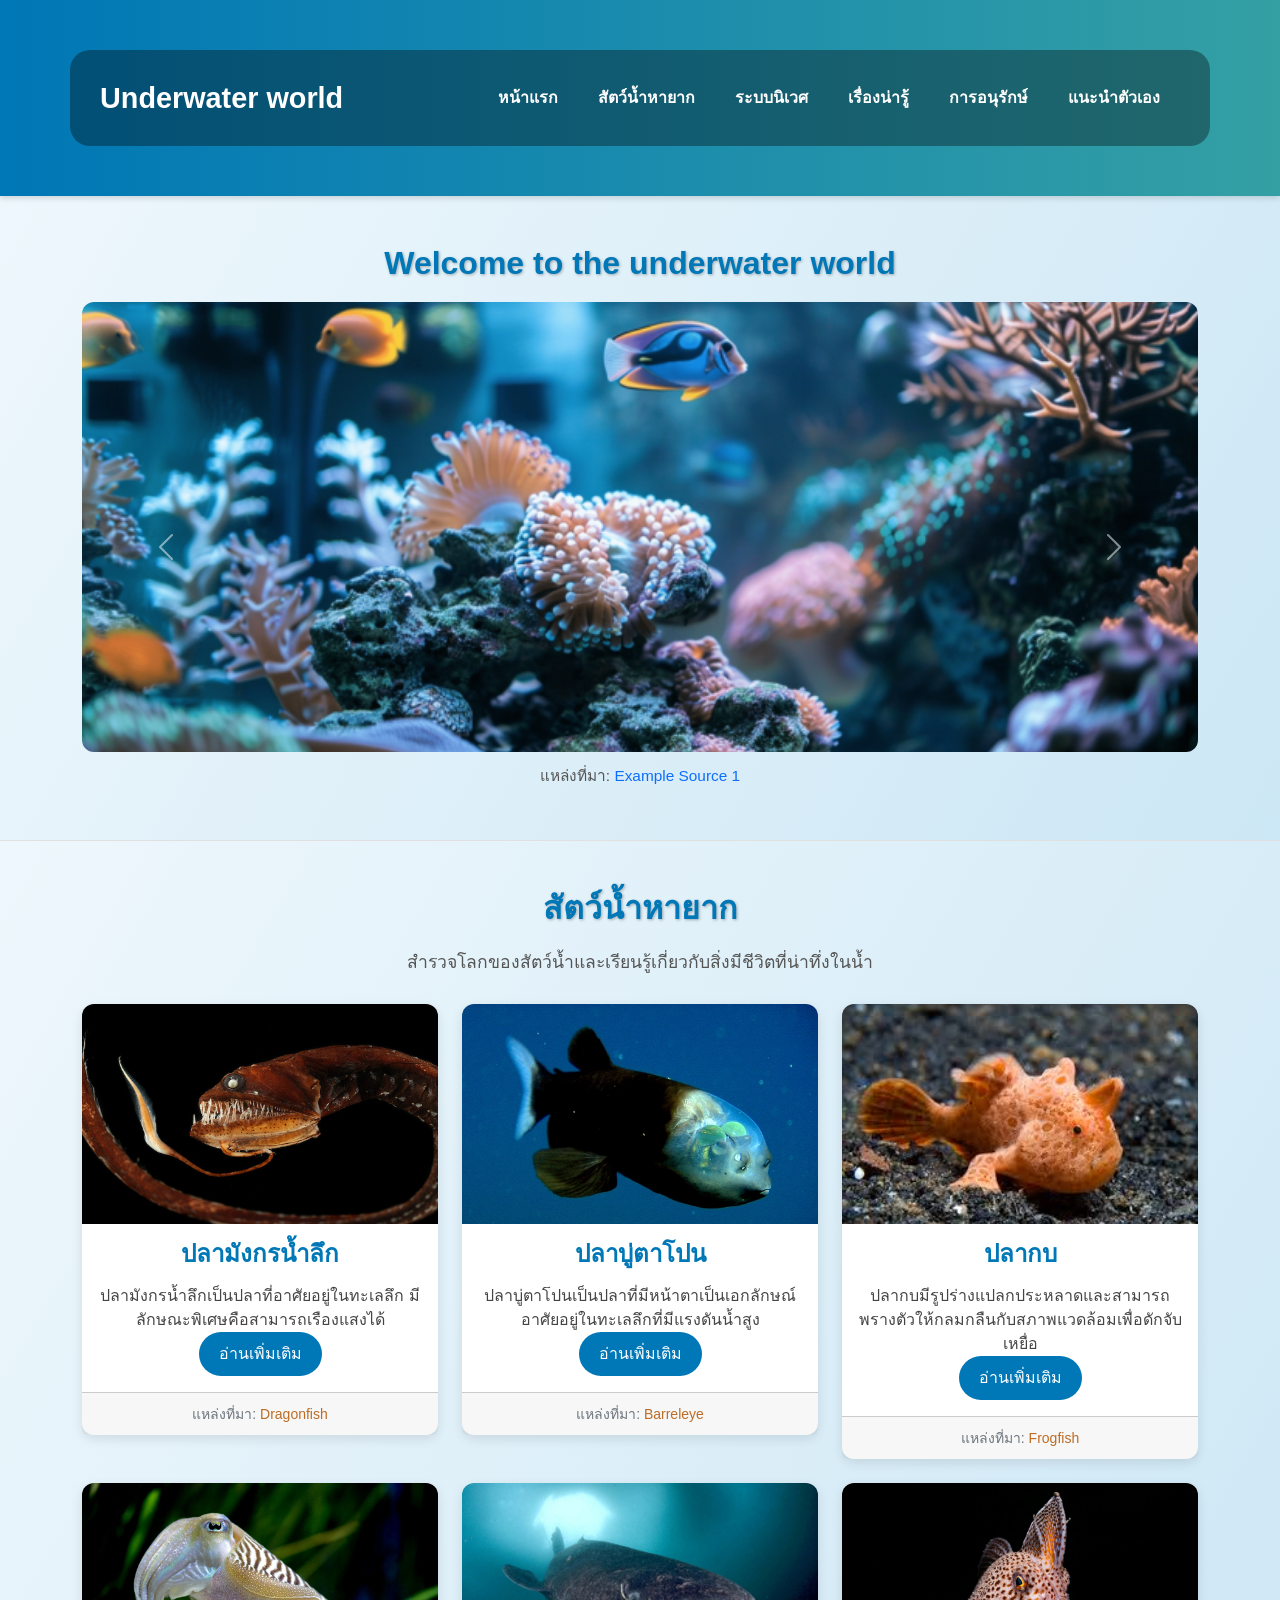
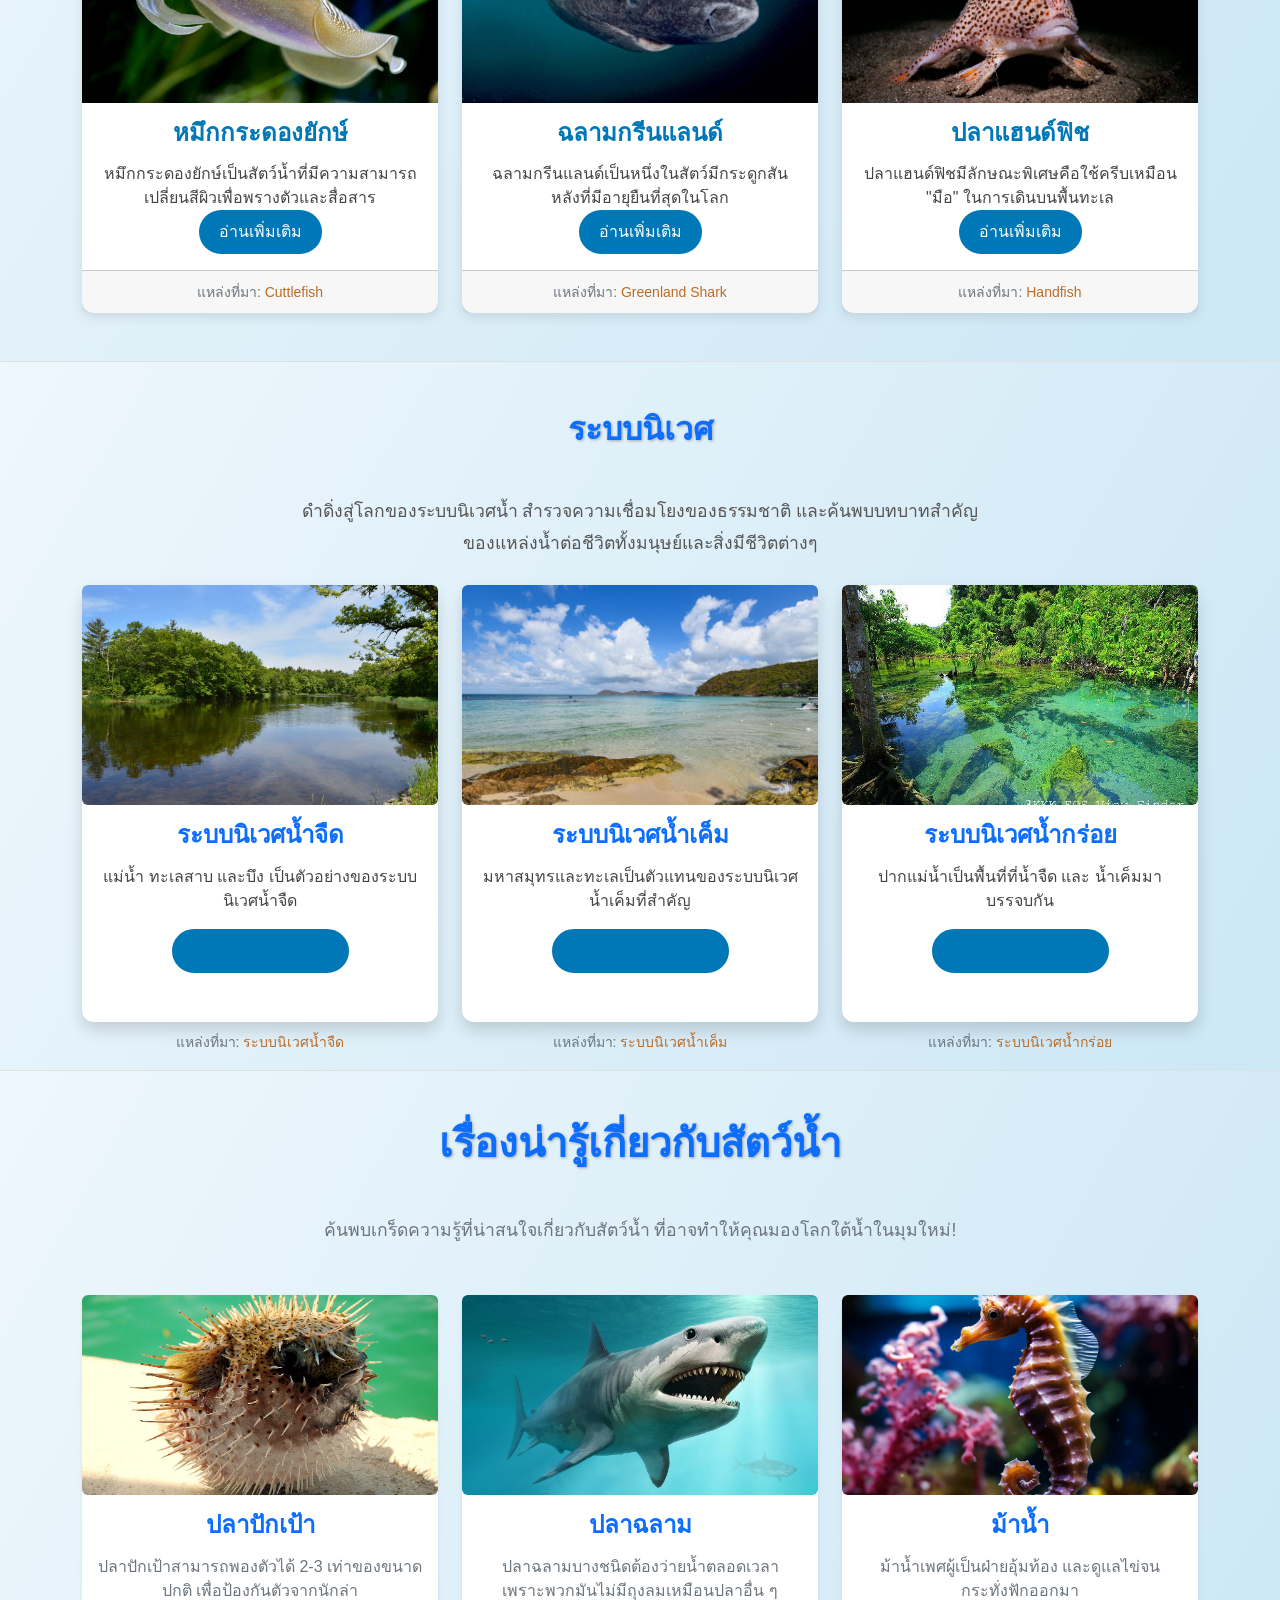
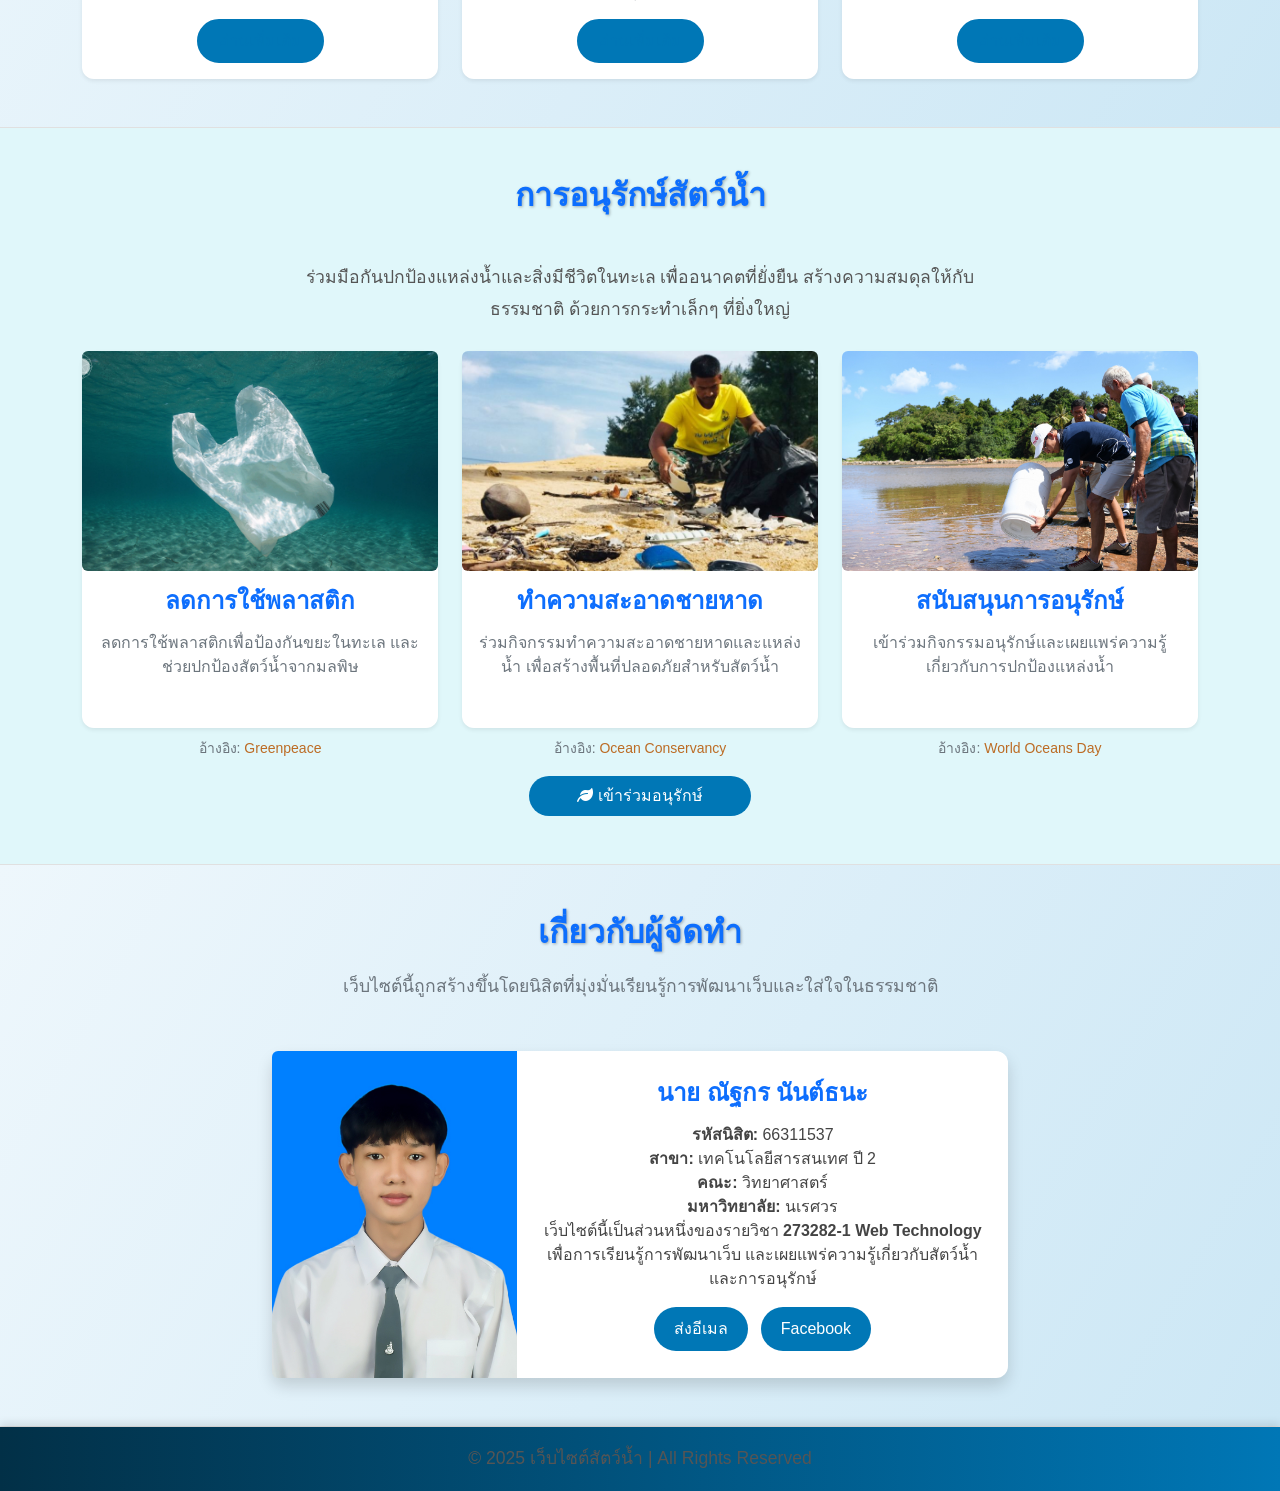
<file: index.html>
<!DOCTYPE html>
<html lang="en">

<head>
    <meta charset="UTF-8">
    <meta name="viewport" content="width=device-width, initial-scale=1.0">
    <title>เว็บไซต์สัตว์น้ำ</title>
    <link href="css/bootstrap.min.css" rel="stylesheet">
    <link href="css/vegas.min.css" rel="stylesheet">
    <link href="css/tooplate-barista.css" rel="stylesheet">
    <link href="css/custom.css" rel="stylesheet">
    <link href="https://cdnjs.cloudflare.com/ajax/libs/font-awesome/6.0.0/css/all.min.css" rel="stylesheet">
    <style>
        body {
            background-color: #e0f7fa;
            font-family: 'Poppins', sans-serif;
        }

        header {
            background: linear-gradient(90deg, #0077b6, #34a0a4);
            color: white;
            box-shadow: 0 2px 6px rgba(0, 0, 0, 0.15);
        }

        header .navbar-brand {
            font-size: 1.8rem;
            font-weight: bold;
        }

        header .nav-link {
            font-weight: 600;
        }

        footer {
            background-color: #023047;
            color: white;
        }

        #backToTop {
            position: fixed;
            bottom: 30px;
            right: 30px;
            background-color: #34a0a4;
            color: white;
            border: none;
            border-radius: 50%;
            width: 50px;
            height: 50px;
            font-size: 18px;
            display: none;
            justify-content: center;
            align-items: center;
            cursor: pointer;
        }

        #backToTop:hover {
            background-color: #0077b6;
        }

        .fade-in {
            opacity: 0;
            transform: translateY(20px);
            transition: opacity 1.5s ease, transform 1.5s ease;
        }

        .fade-in.show {
            opacity: 1;
            transform: translateY(0);
        }
    </style>
</head>

<body>
    <!-- Header Section -->
    <header class="sticky-top">
        <nav class="navbar navbar-expand-lg navbar-dark">
            <div class="container">
                <a class="navbar-brand" href="#">Underwater world</a>
                <button class="navbar-toggler" type="button" data-bs-toggle="collapse" data-bs-target="#navbarNav">
                    <span class="navbar-toggler-icon"></span>
                </button>
                <div class="collapse navbar-collapse" id="navbarNav">
                    <ul class="navbar-nav ms-auto">
                        <li class="nav-item"><a class="nav-link" href="#home">หน้าแรก</a></li>
                        <li class="nav-item"><a class="nav-link" href="#creatures">สัตว์น้ำหายาก</a></li>
                        <li class="nav-item"><a class="nav-link" href="#habitats">ระบบนิเวศ</a></li>
                        <li class="nav-item"><a class="nav-link" href="#fun-facts">เรื่องน่ารู้</a></li>
                        <li class="nav-item"><a class="nav-link" href="#conservation">การอนุรักษ์</a></li>
                        <li class="nav-item"><a class="nav-link" href="#about">แนะนำตัวเอง</a></li>
                    </ul>
                </div>
            </div>
        </nav>
    </header>

    <!-- Main Content -->
    <main>
        <!-- Section Home -->
        <section id="home" class="text-center bg-light py-5">
            <div class="container fade-in">
                <h1>Welcome to the underwater world</h1>
                <div id="carouselExample" class="carousel slide" data-bs-ride="carousel">
                    <div class="carousel-inner">
                        <div class="carousel-item active">
                            <img src="111.jpg" class="d-block w-100" alt="สัตว์น้ำ 1">
                            <p class="mt-2">
                                <small>
                                    แหล่งที่มา: 
                                    <a href="https://www.google.co.th/url?sa=i&url=https%3A%2F%2Fth.pngtree.com%2Ffree-backgrounds-photos%2F%25E0%25B8%259E%25E0%25B8%25B4%25E0%25B8%259E%25E0%25B8%25B4%25E0%25B8%2598%25E0%25B8%25A0%25E0%25B8%25B1%25E0%25B8%2593%25E0%25B8%2591%25E0%25B9%258C%25E0%25B8%25AA%25E0%25B8%25B1%25E0%25B8%2595%25E0%25B8%25A7%25E0%25B9%258C%25E0%25B8%2599%25E0%25B9%2589%25E0%25B8%25B3&psig=AOvVaw3e1kKgv2UA5h4e0rLGGERk&ust=1736871090392000&source=images&cd=vfe&opi=89978449&ved=0CBQQjRxqFwoTCIiy5ZeL84oDFQAAAAAdAAAAABAi" target="_blank" class="text-primary">
                                        Example Source 1
                                    </a>
                                </small>
                            </p>
                        </div>
                        <div class="carousel-item">
                            <img src="222.jpg" class="d-block w-100" alt="สัตว์น้ำ 2">
                            <p class="mt-2">
                                <small>
                                    แหล่งที่มา: 
                                    <a href="https://www.google.co.th/url?sa=i&url=https%3A%2F%2Fth.pngtree.com%2Ffreebackground%2Fan-aquarium-filled-with-tropical-fish-and-octopus_3417646.html&psig=AOvVaw3e1kKgv2UA5h4e0rLGGERk&ust=1736871090392000&source=images&cd=vfe&opi=89978449&ved=0CBQQjRxqFwoTCIiy5ZeL84oDFQAAAAAdAAAAABAn" target="_blank" class="text-primary">
                                        Example Source 2
                                    </a>
                                </small>
                            </p>
                        </div>
                        <div class="carousel-item">
                            <img src="333.jpg" class="d-block w-100" alt="สัตว์น้ำ 3">
                            <p class="mt-2">
                                <small>
                                    แหล่งที่มา: 
                                    <a href="https://www.google.co.th/url?sa=i&url=https%3A%2F%2Fth.pngtree.com%2Ffreebackground%2Faquariums-with-starfish-in-oceanarium_15512851.html&psig=AOvVaw3e1kKgv2UA5h4e0rLGGERk&ust=1736871090392000&source=images&cd=vfe&opi=89978449&ved=0CBQQjRxqFwoTCIiy5ZeL84oDFQAAAAAdAAAAABAy" target="_blank" class="text-primary">
                                        Example Source 3
                                    </a>
                                </small>
                            </p>
                        </div>
                    </div>
                    <button class="carousel-control-prev" type="button" data-bs-target="#carouselExample" data-bs-slide="prev">
                        <span class="carousel-control-prev-icon"></span>
                    </button>
                    <button class="carousel-control-next" type="button" data-bs-target="#carouselExample" data-bs-slide="next">
                        <span class="carousel-control-next-icon"></span>
                    </button>
                </div>
            </div>
        </section>
        
        

        <section id="creatures" class="text-center py-5 bg-light">
            <div class="container fade-in">
                <h2>สัตว์น้ำหายาก</h2>
                <p>สำรวจโลกของสัตว์น้ำและเรียนรู้เกี่ยวกับสิ่งมีชีวิตที่น่าทึ่งในน้ำ</p><br>
                <div class="row">
                    <!-- Card 1 -->
                    <div class="col-md-4">
                        <div class="card">
                            <img src="dragonfish1.jpg" class="card-img-top" alt="ปลามังกรน้ำลึก">
                            <div class="card-body">
                                <h5 class="card-title">ปลามังกรน้ำลึก</h5>
                                <p class="card-text">
                                    ปลามังกรน้ำลึกเป็นปลาที่อาศัยอยู่ในทะเลลึก มีลักษณะพิเศษคือสามารถเรืองแสงได้
                                </p>
                                <a href="fish-details.html" class="btn btn-primary">อ่านเพิ่มเติม</a>
                            </div>
                            <div class="card-footer text-muted">
                                <small>แหล่งที่มา: 
                                    <a href="https://www.google.co.th/url?sa=i&url=https%3A%2F%2Fmarinemadnessdotblog.wordpress.com%2F2020%2F09%2F09%2Fseeing-red-the-incredible-vision-of-dragonfish%2F&psig=AOvVaw1xSOznFKJ07pV9svsO_wRI&ust=1736869157879000&source=images&cd=vfe&opi=89978449&ved=0CBQQjRxqFwoTCJDH-_2D84oDFQAAAAAdAAAAABAE" target="_blank">
                                        Dragonfish
                                    </a>
                                </small>
                            </div>
                        </div>
                    </div>
                    
                    <!-- Card 2 -->
<div class="col-md-4">
    <div class="card">
        <img src="Barreleyefish2.jpg" class="card-img-top" alt="ปลาบู่ตาโปน">
        <div class="card-body">
            <h5 class="card-title">ปลาบู่ตาโปน</h5>
            <p class="card-text">ปลาบู่ตาโปนเป็นปลาที่มีหน้าตาเป็นเอกลักษณ์ อาศัยอยู่ในทะเลลึกที่มีแรงดันน้ำสูง</p>
            <a href="shark-details.html" class="btn btn-primary">อ่านเพิ่มเติม</a>
        </div>
        <div class="card-footer text-muted">
            <small>แหล่งที่มา: 
                <a href="https://www.google.co.th/url?sa=i&url=https%3A%2F%2Fwww.mbari.org%2Fanimal%2Fbarreleye-fish%2F&psig=AOvVaw32bdX7vkZNNl0arEw-E2nw&ust=1736869707127000&source=images&cd=vfe&opi=89978449&ved=0CBQQjRxqFwoTCPj4vYeG84oDFQAAAAAdAAAAABAE" target="_blank">
                    Barreleye
                </a>
            </small>
        </div>
    </div>
</div>

<!-- Card 3 -->
<div class="col-md-4">
    <div class="card">
        <img src="Frogfish3.jpeg" class="card-img-top" alt="ปลากบ">
        <div class="card-body">
            <h5 class="card-title">ปลากบ</h5>
            <p class="card-text">ปลากบมีรูปร่างแปลกประหลาดและสามารถพรางตัวให้กลมกลืนกับสภาพแวดล้อมเพื่อดักจับเหยื่อ</p>
            <a href="crab-details.html" class="btn btn-primary">อ่านเพิ่มเติม</a>
        </div>
        <div class="card-footer text-muted">
            <small>แหล่งที่มา: 
                <a href="https://www.google.co.th/url?sa=i&url=https%3A%2F%2Fcreatures-of-the-world.fandom.com%2Fwiki%2FFrogfish&psig=AOvVaw1hC3Jq-ZcQCg7SRfCAaOpM&ust=1736869877711000&source=images&cd=vfe&opi=89978449&ved=0CBQQjRxqFwoTCLCb99SG84oDFQAAAAAdAAAAABAE" target="_blank">
                    Frogfish
                </a>
            </small>
        </div>
    </div>
</div>

<!-- Card 4 -->
<div class="col-md-4 mt-4">
    <div class="card">
        <img src="Cuttlefish4.jpg" class="card-img-top" alt="หมึกกระดองยักษ์">
        <div class="card-body">
            <h5 class="card-title">หมึกกระดองยักษ์</h5>
            <p class="card-text">หมึกกระดองยักษ์เป็นสัตว์น้ำที่มีความสามารถเปลี่ยนสีผิวเพื่อพรางตัวและสื่อสาร</p>
            <a href="ray-details.html" class="btn btn-primary">อ่านเพิ่มเติม</a>
        </div>
        <div class="card-footer text-muted">
            <small>แหล่งที่มา: 
                <a href="https://www.google.co.th/url?sa=i&url=https%3A%2F%2Fwww.montereybayaquarium.org%2Fanimals%2Fanimals-a-to-z%2Fcommon-cuttlefish&psig=AOvVaw0g453DASU2K3XQ-4S87r1I&ust=1736870004763000&source=images&cd=vfe&opi=89978449&ved=0CBQQjRxqFwoTCPjuyY-H84oDFQAAAAAdAAAAABAE" target="_blank">
                    Cuttlefish
                </a>
            </small>
        </div>
    </div>
</div>

<!-- Card 5 -->
<div class="col-md-4 mt-4">
    <div class="card">
        <img src="Greenlandshark5.webp" class="card-img-top" alt="ฉลามกรีนแลนด์">
        <div class="card-body">
            <h5 class="card-title">ฉลามกรีนแลนด์</h5>
            <p class="card-text">ฉลามกรีนแลนด์เป็นหนึ่งในสัตว์มีกระดูกสันหลังที่มีอายุยืนที่สุดในโลก</p>
            <a href="seahorse-details.html" class="btn btn-primary">อ่านเพิ่มเติม</a>
        </div>
        <div class="card-footer text-muted">
            <small>แหล่งที่มา: 
                <a href="https://www.google.co.th/url?sa=i&url=https%3A%2F%2Fwww.britannica.com%2Fanimal%2FGreenland-shark&psig=AOvVaw2ZAvI9D_xIMX3_tKCqrWju&ust=1736870100862000&source=images&cd=vfe&opi=89978449&ved=0CBQQjRxqFwoTCNjihr-H84oDFQAAAAAdAAAAABAJ" target="_blank">
                    Greenland Shark
                </a>
            </small>
        </div>
    </div>
</div>

<!-- Card 6 -->
<div class="col-md-4 mt-4">
    <div class="card">
        <img src="Handfish6.jpg" class="card-img-top" alt="ปลาแฮนด์ฟิช">
        <div class="card-body">
            <h5 class="card-title">ปลาแฮนด์ฟิช</h5>
            <p class="card-text">ปลาแฮนด์ฟิชมีลักษณะพิเศษคือใช้ครีบเหมือน "มือ" ในการเดินบนพื้นทะเล</p>
            <a href="pufferfish-details.html" class="btn btn-primary">อ่านเพิ่มเติม</a>
        </div>
        <div class="card-footer text-muted">
            <small>แหล่งที่มา: 
                <a href="https://www.google.co.th/url?sa=i&url=https%3A%2F%2Fwww.cnn.com%2F2023%2F02%2F20%2Fworld%2Faustralian-handfish-photograph-c2e-spc-intl-scn%2Findex.html&psig=AOvVaw2k_sPMPk55XNEqNpQfceaD&ust=1736870246660000&source=images&cd=vfe&opi=89978449&ved=0CBQQjRxqFwoTCMjTnISI84oDFQAAAAAdAAAAABAJ" target="_blank">
                    Handfish
                </a>
            </small>
        </div>
    </div>
</div>
</section>

<section id="habitats" class="py-5 bg-light">
    <div class="container">
        <h2 class="text-center text-primary fw-bold mb-5 fade-in">ระบบนิเวศ</h2>
        <p class="text-center fade-in">ดำดิ่งสู่โลกของระบบนิเวศน้ำ สำรวจความเชื่อมโยงของธรรมชาติ และค้นพบบทบาทสำคัญของแหล่งน้ำต่อชีวิตทั้งมนุษย์และสิ่งมีชีวิตต่างๆ</p><br>
        <div class="row text-center g-4">
            <!-- น้ำจืด -->
            <div class="col-md-4 fade-in">
                <div class="card h-100 shadow zoom-on-hover">
                    <img src="images/freshwater2.jpeg" alt="ระบบนิเวศน้ำจืด" class="card-img-top rounded">
                    <div class="card-body">
                        <h5 class="card-title text-primary">ระบบนิเวศน้ำจืด</h5>
                        <p class="card-text">แม่น้ำ ทะเลสาบ และบึง เป็นตัวอย่างของระบบนิเวศน้ำจืด</p>
                        <a href="freshwater-details.html" class="btn btn-outline-primary mt-3">
                            รายละเอียดเพิ่มเติม
                        </a>
                    </div>
                </div>
                <p class="text-muted mt-2 small">แหล่งที่มา: <a href="https://www.google.co.th/url?sa=i&url=https%3A%2F%2Fpxhere.com%2Fth%2Fphoto%2F1275022&psig=AOvVaw1nlWQXioi6zCeEmFgxmhcO&ust=1736751966558000&source=images&cd=vfe&opi=89978449&ved=0CBQQjRxqFwoTCPiX0rLP74oDFQAAAAAdAAAAABBM" target="_blank">ระบบนิเวศน้ำจืด</a></p>
            </div>
            <!-- น้ำเค็ม -->
            <div class="col-md-4 fade-in">
                <div class="card h-100 shadow zoom-on-hover">
                    <img src="images/saltwater.webp" alt="ระบบนิเวศน้ำเค็ม" class="card-img-top rounded">
                    <div class="card-body">
                        <h5 class="card-title text-primary">ระบบนิเวศน้ำเค็ม</h5>
                        <p class="card-text">มหาสมุทรและทะเลเป็นตัวแทนของระบบนิเวศน้ำเค็มที่สำคัญ</p>
                        <a href="saltwater-details.html" class="btn btn-outline-primary mt-3">
                            รายละเอียดเพิ่มเติม
                        </a>
                    </div>
                </div>
                <p class="text-muted mt-2 small">แหล่งที่มา: <a href="https://www.google.co.th/url?sa=i&url=https%3A%2F%2Fnoppornkantakalang.wordpress.com%2F2019%2F06%2F27%2F%25E0%25B8%25A3%25E0%25B8%25B0%25E0%25B8%259A%25E0%25B8%259A%25E0%25B8%2599%25E0%25B8%25B4%25E0%25B9%2580%25E0%25B8%25A7%25E0%25B8%25A8%25E0%25B8%2597%25E0%25B8%25B2%25E0%25B8%2587%25E0%25B8%2599%25E0%25B9%2589%25E0%25B8%25B3%25E0%25B8%2597%25E0%25B8%25B0%25E0%25B9%2580%25E0%25B8%25A5%25E0%25B8%2582%25E0%25B8%25AD%25E0%25B8%2587%2F&psig=AOvVaw2ZoI5PYZV0qz__LGvsiIHC&ust=1736867617763000&source=images&cd=vfe&opi=89978449&ved=0CBQQjRxqFwoTCKDjr6D-8ooDFQAAAAAdAAAAABAE" target="_blank">ระบบนิเวศน้ำเค็ม</a></p>
            </div>
            <!-- น้ำกร่อย -->
            <div class="col-md-4 fade-in">
                <div class="card h-100 shadow zoom-on-hover">
                    <img src="images/brackishwater.jpg" alt="ระบบนิเวศน้ำกร่อย" class="card-img-top rounded">
                    <div class="card-body">
                        <h5 class="card-title text-primary">ระบบนิเวศน้ำกร่อย</h5>
                        <p class="card-text">ปากแม่น้ำเป็นพื้นที่ที่น้ำจืด และ น้ำเค็มมาบรรจบกัน</p>
                        <a href="brackishwater-details.html" class="btn btn-outline-primary mt-3">
                            รายละเอียดเพิ่มเติม
                        </a>
                    </div>
                </div>
                <p class="text-muted mt-2 small">แหล่งที่มา: <a href="https://www.google.co.th/url?sa=i&url=https%3A%2F%2Fecologyinmylife.wordpress.com%2Faquatic-ecosystems%2F&psig=AOvVaw1wHnyIBlK4ugzd8aPQdvSe&ust=1736867700165000&source=images&cd=vfe&opi=89978449&ved=0CBQQjRxqFwoTCMidqs3-8ooDFQAAAAAdAAAAABAE" target="_blank">ระบบนิเวศน้ำกร่อย</a></p>
            </div>
        </div>
    </div>
</section>

<section id="fun-facts" class="py-5 bg-light">
    <div class="container">
        <h2 class="text-center text-primary fw-bold mb-5 fade-in">เรื่องน่ารู้เกี่ยวกับสัตว์น้ำ</h2>
        <p class="text-center text-secondary fade-in mb-5">
            ค้นพบเกร็ดความรู้ที่น่าสนใจเกี่ยวกับสัตว์น้ำ ที่อาจทำให้คุณมองโลกใต้น้ำในมุมใหม่!
        </p>
        <div class="row g-4">
            <!-- การ์ด 1 -->
            <div class="col-md-6 col-lg-4 fade-in">
                <div class="card h-100 shadow-sm zoom-on-hover">
                    <img src="images/fun-fact1.jpg" class="card-img-top rounded" alt="ปลาปักเป้า">
                    <div class="card-body">
                        <h5 class="card-title text-primary">ปลาปักเป้า</h5>
                        <p class="card-text text-secondary">
                            ปลาปักเป้าสามารถพองตัวได้ 2-3 เท่าของขนาดปกติ เพื่อป้องกันตัวจากนักล่า
                        </p>
                        <button class="btn btn-outline-primary mt-3 toggle-answer" data-answer="answer1">
                            อ่านเพิ่มเติม
                        </button>
                        <div class="mt-3 answer" id="answer1" style="display: none;">
                            <p class="text-secondary">
                                ปลาปักเป้าอาศัยอยู่ในแนวปะการังและทะเลเขตร้อน มันมีพิษร้ายแรงในอวัยวะบางส่วน แต่ยังคงเป็นที่นิยมในบางประเทศที่นำมาประกอบอาหาร.
                            </p>
                            <p class="text-muted small">แหล่งที่มา: 
                                <a href="https://www.google.co.th/url?sa=i&url=https%3A%2F%2Fth.wikipedia.org%2Fwiki%2F%25E0%25B8%25AD%25E0%25B8%25B1%25E0%25B8%2599%25E0%25B8%2594%25E0%25B8%25B1%25E0%25B8%259A%25E0%25B8%259B%25E0%25B8%25A5%25E0%25B8%25B2%25E0%25B8%259B%25E0%25B8%25B1%25E0%25B8%2581%25E0%25B9%2580%25E0%25B8%259B%25E0%25B9%2589%25E0%25B8%25B2&psig=AOvVaw0Himexqhdm3Iqf64vpbdEP&ust=1736868825863000&source=images&cd=vfe&opi=89978449&ved=0CBQQjRxqFwoTCMjRld6C84oDFQAAAAAdAAAAABAE" target="_blank">National Geographic</a>
                            </p>
                        </div>
                    </div>
                </div>
            </div>
            <!-- การ์ด 2 -->
            <div class="col-md-6 col-lg-4 fade-in">
                <div class="card h-100 shadow-sm zoom-on-hover">
                    <img src="images/fun-fact2.jpg" class="card-img-top rounded" alt="ปลาฉลาม">
                    <div class="card-body">
                        <h5 class="card-title text-primary">ปลาฉลาม</h5>
                        <p class="card-text text-secondary">
                            ปลาฉลามบางชนิดต้องว่ายน้ำตลอดเวลา เพราะพวกมันไม่มีถุงลมเหมือนปลาอื่น ๆ
                        </p>
                        <button class="btn btn-outline-primary mt-3 toggle-answer" data-answer="answer2">
                            อ่านเพิ่มเติม
                        </button>
                        <div class="mt-3 answer" id="answer2" style="display: none;">
                            <p class="text-secondary">
                                ปลาฉลามเป็นสัตว์นักล่าในทะเล มีหลายชนิดที่ยังต้องศึกษาและอนุรักษ์เพื่อความสมดุลของระบบนิเวศ.
                            </p>
                            <p class="text-muted small">แหล่งที่มา: 
                                <a href="https://www.google.co.th/url?sa=i&url=https%3A%2F%2Fwww.thairath.co.th%2Fnews%2Flocal%2F2694042&psig=AOvVaw27cuavtDTMed5tkL5FK0dS&ust=1736868917811000&source=images&cd=vfe&opi=89978449&ved=0CBQQjRxqFwoTCJC2vImD84oDFQAAAAAdAAAAABAE" target="_blank">Shark Conservation</a>
                            </p>
                        </div>
                    </div>
                </div>
            </div>
            <!-- การ์ด 3 -->
            <div class="col-md-6 col-lg-4 fade-in">
                <div class="card h-100 shadow-sm zoom-on-hover">
                    <img src="images/fun-fact3.webp" class="card-img-top rounded" alt="ม้าน้ำ">
                    <div class="card-body">
                        <h5 class="card-title text-primary">ม้าน้ำ</h5>
                        <p class="card-text text-secondary">
                            ม้าน้ำเพศผู้เป็นฝ่ายอุ้มท้อง และดูแลไข่จนกระทั่งฟักออกมา
                        </p>
                        <button class="btn btn-outline-primary mt-3 toggle-answer" data-answer="answer3">
                            อ่านเพิ่มเติม
                        </button>
                        <div class="mt-3 answer" id="answer3" style="display: none;">
                            <p class="text-secondary">
                                ม้าน้ำเป็นสัตว์ที่หายากในธรรมชาติ และยังต้องการการอนุรักษ์เพื่อป้องกันการลดจำนวนอย่างรวดเร็ว.
                            </p>
                            <p class="text-muted small">แหล่งที่มา: 
                                <a href="https://www.google.co.th/url?sa=i&url=https%3A%2F%2Fpixabay.com%2Fth%2Fillustrations%2F%25E0%25B8%25A1%25E0%25B8%25B2%25E0%25B8%2599%25E0%25B8%25B2-%25E0%25B8%259B%25E0%25B8%25A5%25E0%25B8%25B2-%25E0%25B8%25AA%25E0%25B8%2595%25E0%25B8%25A7-%25E0%25B9%2583%25E0%25B8%2595%25E0%25B8%2599%25E0%25B8%25B2-%25E0%25B8%25A1%25E0%25B8%25B2%25E0%25B8%25A3%25E0%25B8%2599-8126538%2F&psig=AOvVaw05z1LRzUKhFtAlt1GCXSbY&ust=1736868967641000&source=images&cd=vfe&opi=89978449&ved=0CBQQjRxqFwoTCNCV56GD84oDFQAAAAAdAAAAABAP" target="_blank">Seahorse Trust</a>
                            </p>
                        </div>
                    </div>
                </div>
            </div>
        </div>
    </div>
</section>

<script>
    // Toggle answer visibility
    document.querySelectorAll('.toggle-answer').forEach(button => {
        button.addEventListener('click', () => {
            const answerId = button.getAttribute('data-answer');
            const answerElement = document.getElementById(answerId);
            if (answerElement.style.display === "none") {
                answerElement.style.display = "block";
                button.textContent = "ซ่อนข้อมูล";
            } else {
                answerElement.style.display = "none";
                button.textContent = "อ่านเพิ่มเติม";
            }
        });
    });
</script>


<section id="conservation" class="text-center py-5">
    <div class="container fade-in">
        <h2 class="fw-bold text-primary mb-5">การอนุรักษ์สัตว์น้ำ</h2>
        <p class="fade-in">ร่วมมือกันปกป้องแหล่งน้ำและสิ่งมีชีวิตในทะเล เพื่ออนาคตที่ยั่งยืน สร้างความสมดุลให้กับธรรมชาติ ด้วยการกระทำเล็กๆ ที่ยิ่งใหญ่</p><br>
        <div class="row g-4">
            <!-- การ์ดที่ 1 -->
            <div class="col-md-4 fade-in">
                <div class="card h-100 shadow-sm border-0 zoom-on-hover">
                    <img src="images/conservation1.jpg" class="card-img-top rounded" alt="ลดการใช้พลาสติก">
                    <div class="card-body">
                        <h5 class="card-title text-primary">ลดการใช้พลาสติก</h5>
                        <p class="card-text text-secondary">
                            ลดการใช้พลาสติกเพื่อป้องกันขยะในทะเล และช่วยปกป้องสัตว์น้ำจากมลพิษ
                        </p>
                    </div>
                </div>
                <p class="text-muted mt-2 small">อ้างอิง: <a href="https://www.google.co.th/url?sa=i&url=https%3A%2F%2Fshortrecap.co%2Fgreen-space%2F%25E0%25B8%25AA%25E0%25B8%25B1%25E0%25B8%2595%25E0%25B8%25A7%25E0%25B9%258C%25E0%25B8%2597%25E0%25B8%25B0%25E0%25B9%2580%25E0%25B8%25A5%25E0%25B8%2588%25E0%25B8%25B0%25E0%25B8%2595%25E0%25B9%2589%25E0%25B8%25AD%25E0%25B8%2587%25E0%25B8%258A%25E0%25B8%25B7%25E0%25B9%2588%25E0%25B8%2599%25E0%25B9%2583%25E0%25B8%2588-5%2F&psig=AOvVaw2xDoXLB2qkrd_LQXjglwyP&ust=1736868537888000&source=images&cd=vfe&opi=89978449&ved=0CBQQjRxqFwoTCMjo3tSB84oDFQAAAAAdAAAAABAE" target="_blank">Greenpeace</a></p>
            </div>
            <!-- การ์ดที่ 2 -->
            <div class="col-md-4 fade-in">
                <div class="card h-100 shadow-sm border-0 zoom-on-hover">
                    <img src="images/conservation2.jpg" class="card-img-top rounded" alt="ทำความสะอาดชายหาด">
                    <div class="card-body">
                        <h5 class="card-title text-primary">ทำความสะอาดชายหาด</h5>
                        <p class="card-text text-secondary">
                            ร่วมกิจกรรมทำความสะอาดชายหาดและแหล่งน้ำ เพื่อสร้างพื้นที่ปลอดภัยสำหรับสัตว์น้ำ
                        </p>
                    </div>
                </div>
                <p class="text-muted mt-2 small">อ้างอิง: <a href="https://www.google.co.th/url?sa=i&url=https%3A%2F%2Fwww.khaophuket.com%2F%25E0%25B8%2581%25E0%25B8%25B2%25E0%25B8%25A3%25E0%25B8%2597%25E0%25B8%25B3%25E0%25B8%2584%25E0%25B8%25A7%25E0%25B8%25B2%25E0%25B8%25A1%25E0%25B8%25AA%25E0%25B8%25B0%25E0%25B8%25AD%25E0%25B8%25B2%25E0%25B8%2594%25E0%25B8%258A%25E0%25B8%25B2%25E0%25B8%25A2%25E0%25B8%25AB%25E0%25B8%25B2%25E0%25B8%2594%25E0%25B8%25AA%25E0%25B8%25B3%25E0%25B8%2584%25E0%25B8%25B1%25E0%25B8%258D%25E0%25B8%25AD%25E0%25B8%25A2%25E0%25B9%2588%25E0%25B8%25B2%25E0%25B8%2587%25E0%25B9%2584%25E0%25B8%25A3-%25E0%25B9%2580%25E0%25B8%2581%25E0%25B9%2587%25E0%25B8%259A%25E0%25B8%2582%25E0%25B8%25A2%25E0%25B8%25B0%25E0%25B8%258A%25E0%25B8%25B2%25E0%25B8%25A2%25E0%25B8%25AB%25E0%25B8%25B2%25E0%25B8%2594%25E0%25B8%25A7%25E0%25B8%25B1%25E0%25B8%2599%25E0%25B9%2581%25E0%25B8%25A5%25E0%25B9%2589%25E0%25B8%25A7%25E0%25B8%25A7%25E0%25B8%25B1%25E0%25B8%2599%25E0%25B9%2580%25E0%25B8%25A5%25E0%25B9%2588%25E0%25B8%25B2%25E0%25B8%25AA%25E0%25B9%2588%25E0%25B8%2587%25E0%25B8%259C%25E0%25B8%25A5%25E0%25B8%25AD%25E0%25B8%25A2%25E0%25B9%2588%25E0%25B8%25B2%25E0%25B8%2587%25E0%25B9%2584%25E0%25B8%25A3%25E0%25B8%2595%25E0%25B9%2588%25E0%25B8%25AD-6418.php&psig=AOvVaw2I40iBHOV8vGlDWp3zxF2f&ust=1736868188504000&source=images&cd=vfe&opi=89978449&ved=0CBQQjRxqFwoTCPjWkrmA84oDFQAAAAAdAAAAABAJ" target="_blank">Ocean Conservancy</a></p>
            </div>
            <!-- การ์ดที่ 3 -->
            <div class="col-md-4 fade-in">
                <div class="card h-100 shadow-sm border-0 zoom-on-hover">
                    <img src="images/conservation3.jpg" class="card-img-top rounded" alt="สนับสนุนการอนุรักษ์">
                    <div class="card-body">
                        <h5 class="card-title text-primary">สนับสนุนการอนุรักษ์</h5>
                        <p class="card-text text-secondary">
                            เข้าร่วมกิจกรรมอนุรักษ์และเผยแพร่ความรู้เกี่ยวกับการปกป้องแหล่งน้ำ
                        </p>
                    </div>
                </div>
                <p class="text-muted mt-2 small">อ้างอิง: <a href="https://www.google.co.th/url?sa=i&url=https%3A%2F%2Fwww.trjournalnews.com%2F21909&psig=AOvVaw0Pt__MaKoLp4DoOPmh2gyd&ust=1736868365470000&source=images&cd=vfe&opi=89978449&ved=0CBQQjRxqFwoTCOCO_o2B84oDFQAAAAAdAAAAABAK" target="_blank">World Oceans Day</a></p>
            </div>
        </div>
        <div class="mt-5 fade-in">
            <a href="https://www4.fisheries.go.th/local/index.php/main/view_activities/1307/60041" class="btn btn-primary rounded-pill px-5 py-2">
                <i class="fa fa-leaf"></i> เข้าร่วมอนุรักษ์
            </a>
        </div>
    </div>
</section>


        
<section id="about" class="py-5 bg-light">
    <div class="container">
        <!-- หัวข้อ -->
        <div class="text-center mb-5 fade-in">
            <h2 class="fw-bold text-primary">เกี่ยวกับผู้จัดทำ</h2>
            <p class="text-secondary">
                เว็บไซต์นี้ถูกสร้างขึ้นโดยนิสิตที่มุ่งมั่นเรียนรู้การพัฒนาเว็บและใส่ใจในธรรมชาติ
            </p>
        </div>

        <!-- การ์ดแนะนำตัว -->
        <div class="row justify-content-center fade-in">
            <div class="col-md-8">
                <div class="card shadow border-0">
                    <div class="row g-0 align-items-center">
                        <!-- รูปภาพ -->
                        <div class="col-md-4">
                            <img src="profile.jpg" class="img-fluid rounded-start" alt="โปรไฟล์นิสิต">
                        </div>
                        <!-- ข้อความ -->
                        <div class="col-md-8">
                            <div class="card-body">
                                <h5 class="card-title text-primary">นาย ณัฐกร นันต์ธนะ</h5>
                                <p class="card-text">
                                    <strong>รหัสนิสิต:</strong> 66311537<br>
                                    <strong>สาขา:</strong> เทคโนโลยีสารสนเทศ ปี 2<br>
                                    <strong>คณะ:</strong> วิทยาศาสตร์<br>
                                    <strong>มหาวิทยาลัย:</strong> นเรศวร
                                </p>
                                <p class="card-text">
                                    เว็บไซต์นี้เป็นส่วนหนึ่งของรายวิชา <strong>273282-1 Web Technology</strong> 
                                    เพื่อการเรียนรู้การพัฒนาเว็บ และเผยแพร่ความรู้เกี่ยวกับสัตว์น้ำและการอนุรักษ์
                                </p>
                                <div class="text-center mt-3">
                                    <a href="mailto:natthakornn66@nu.ac.th" class="btn btn-outline-info me-2">
                                        <i class="bi bi-envelope"></i> ส่งอีเมล
                                    </a>
                                    <a href="https://www.facebook.com/nnice.nattakorn.7?mibextid=ZbWKwL" target="_blank" class="btn btn-outline-info">
                                        <i class="bi bi-facebook"></i> Facebook
                                    </a>
                                </div>
                            </div>
                        </div>
                    </div>
                </div>
            </div>
        </div>
    </div>
</section>

        
        
        
    </main>

    <!-- Back to Top -->
    <button id="backToTop">&uarr;</button>

    <!-- Footer -->
    <footer class="py-3 text-center">
        <p>&copy; 2025 เว็บไซต์สัตว์น้ำ | All Rights Reserved</p>
    </footer>

    <!-- JavaScript Files -->
    <script src="js/jquery.min.js"></script>
    <script src="js/bootstrap.min.js"></script>
    <script src="js/custom.js"></script>
    <script>
        // Back to Top Button
        const backToTopButton = document.getElementById('backToTop');

        window.addEventListener('scroll', () => {
            if (window.scrollY > 200) {
                backToTopButton.style.display = 'flex';
            } else {
                backToTopButton.style.display = 'none';
            }
        });

        backToTopButton.addEventListener('click', () => {
            window.scrollTo({ top: 0, behavior: 'smooth' });
        });

        // Fade-in Animation
        const fadeIns = document.querySelectorAll('.fade-in');

        const showElements = () => {
            fadeIns.forEach((element) => {
                const position = element.getBoundingClientRect();
                if (position.top <= window.innerHeight - 50) {
                    element.classList.add('show');
                }
            });
        };

        window.addEventListener('scroll', showElements);
        window.addEventListener('load', showElements);
    </script>
</body>

</html>
</file>
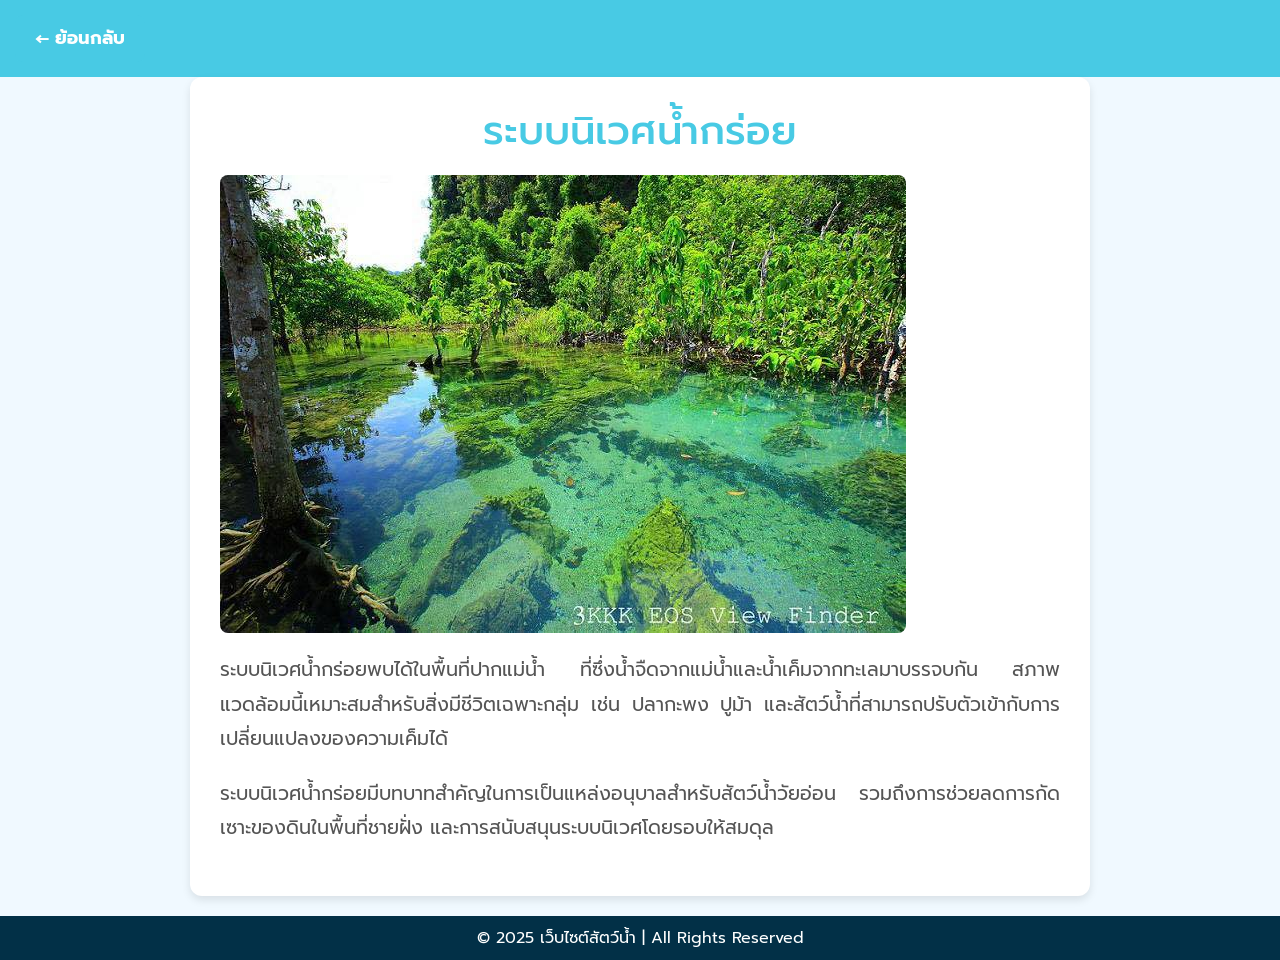
<file: brackishwater-details.html>
<!DOCTYPE html>
<html lang="en">

<head>
    <meta charset="UTF-8">
    <meta name="viewport" content="width=device-width, initial-scale=1.0">
    <title>ระบบนิเวศน้ำกร่อย</title>
    <link href="css/bootstrap.min.css" rel="stylesheet">
    <link href="https://fonts.googleapis.com/css2?family=Prompt:wght@300;400;600;700&display=swap" rel="stylesheet">
    <style>
        body {
            background-color: #f0f9ff;
            font-family: 'Prompt', sans-serif;
            color: #333;
            margin: 0;
            padding: 0;
        }

        header {
            background-color: #48cae4;
            color: white;
            padding: 15px;
            text-align: left;
        }

        header a {
            color: white;
            text-decoration: none;
            font-weight: bold;
            font-size: 18px;
        }

        main {
            padding: 30px;
            max-width: 900px;
            margin: 0 auto;
            background-color: white;
            border-radius: 12px;
            box-shadow: 0 4px 8px rgba(0, 0, 0, 0.1);
        }

        h1 {
            font-size: 2.5rem;
            color: #48cae4;
            text-align: center;
            margin-bottom: 20px;
        }

        img {
            max-width: 100%;
            height: auto;
            border-radius: 8px;
            margin-bottom: 20px;
        }

        p {
            font-size: 1.2rem;
            color: #555;
            line-height: 1.8;
            margin-bottom: 20px;
            text-align: justify;
        }

        footer {
            text-align: center;
            padding: 10px 0;
            background-color: #023047;
            color: white;
            margin-top: 20px;
        }

        a.btn-back {
            display: inline-block;
            background-color: #48cae4;
            color: white;
            padding: 10px 20px;
            text-decoration: none;
            border-radius: 8px;
            transition: background-color 0.3s ease;
        }

        a.btn-back:hover {
            background-color: #0077b6;
        }
    </style>
</head>

<body>
    <header>
        <a href="index.html#habitats" class="btn-back">&larr; ย้อนกลับ</a>
    </header>
    <main>
        <h1>ระบบนิเวศน้ำกร่อย</h1>
        <img src="images/brackishwater.jpg" alt="ระบบนิเวศน้ำจืด">
        <p>
            ระบบนิเวศน้ำกร่อยพบได้ในพื้นที่ปากแม่น้ำ ที่ซึ่งน้ำจืดจากแม่น้ำและน้ำเค็มจากทะเลมาบรรจบกัน สภาพแวดล้อมนี้เหมาะสมสำหรับสิ่งมีชีวิตเฉพาะกลุ่ม เช่น ปลากะพง ปูม้า และสัตว์น้ำที่สามารถปรับตัวเข้ากับการเปลี่ยนแปลงของความเค็มได้
        </p>
        <p>
            ระบบนิเวศน้ำกร่อยมีบทบาทสำคัญในการเป็นแหล่งอนุบาลสำหรับสัตว์น้ำวัยอ่อน รวมถึงการช่วยลดการกัดเซาะของดินในพื้นที่ชายฝั่ง และการสนับสนุนระบบนิเวศโดยรอบให้สมดุล
        </p>
    </main>
    <footer>
        &copy; 2025 เว็บไซต์สัตว์น้ำ | All Rights Reserved
    </footer>
</body>

</html>
</file>
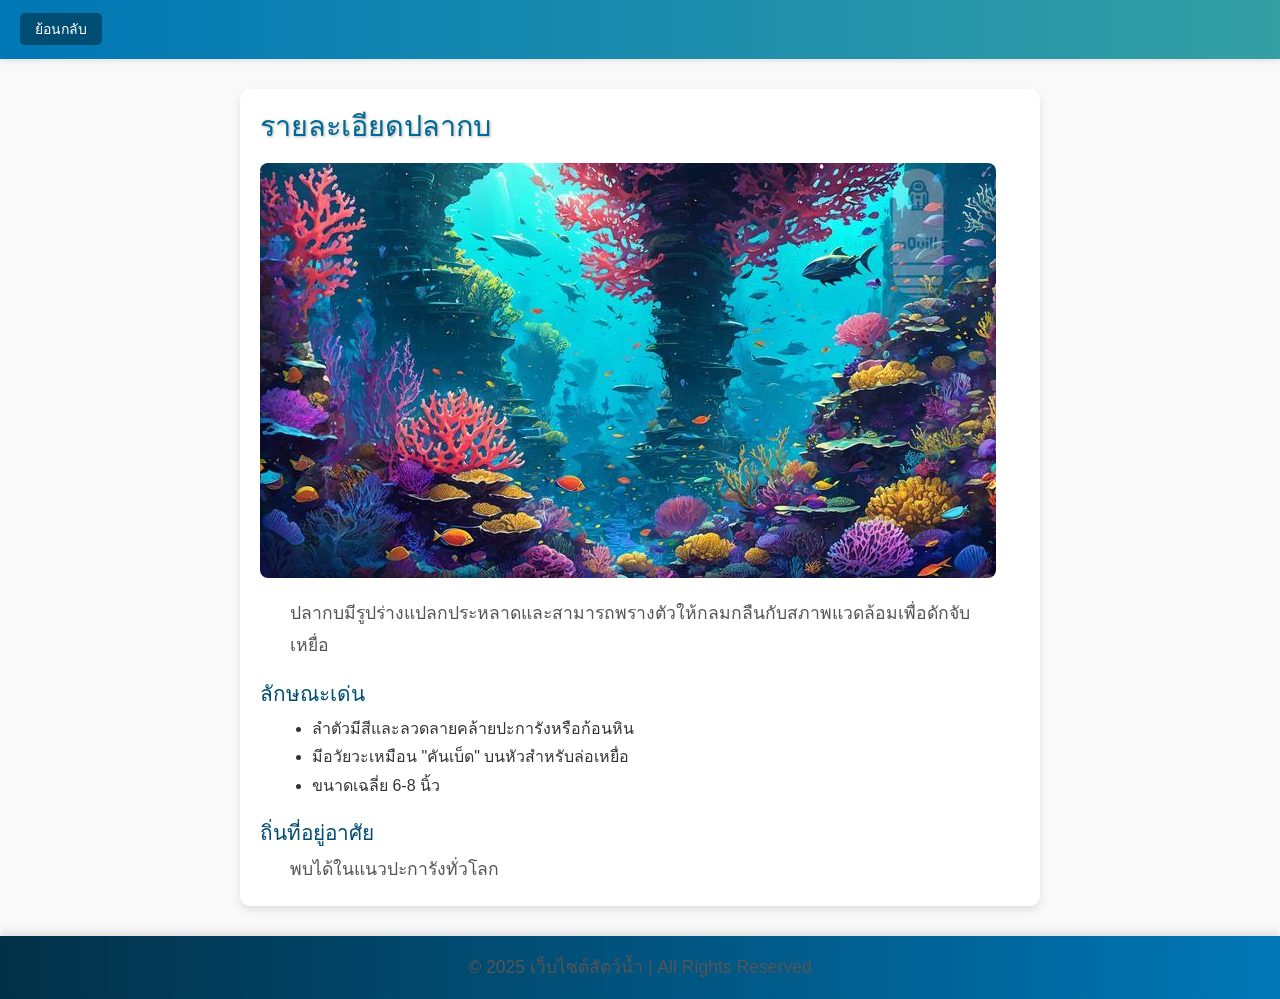
<file: crab-details.html>
<!DOCTYPE html>
<html lang="en">
<head>
    <meta charset="UTF-8">
    <meta name="viewport" content="width=device-width, initial-scale=1.0">
    <title>รายละเอียดปลากบ</title>
    <link href="css/bootstrap.min.css" rel="stylesheet">
    <link href="css/custom.css" rel="stylesheet">
    <style>
        body {
            background-color: #f9f9f9;
            font-family: 'Arial', sans-serif;
            line-height: 1.8;
            color: #333;
        }
        header {
            background-color: #006994;
            color: white;
            padding: 15px 20px;
            text-align: left;
        }
        header a.btn-back {
            background-color: #004d73;
            color: white;
            padding: 8px 15px;
            border-radius: 5px;
            text-decoration: none;
            font-size: 14px;
            transition: background-color 0.3s;
        }
        header a.btn-back:hover {
            background-color: #00334e;
        }
        .content-container {
            max-width: 800px;
            margin: 30px auto;
            padding: 20px;
            background-color: white;
            border-radius: 10px;
            box-shadow: 0 4px 8px rgba(0, 0, 0, 0.1);
        }
        .content-container h1 {
            color: #006994;
            margin-bottom: 20px;
            font-size: 1.8rem;
        }
        .content-container h3 {
            margin-top: 20px;
            color: #004d73;
            font-size: 1.3rem;
        }
        .content-container ul {
            list-style-type: disc;
            margin-left: 20px;
        }
        .content-container img {
            max-width: 100%;
            height: auto;
            margin-bottom: 20px;
            border-radius: 8px;
        }
    </style>
</head>
<body>
    <!-- Header Section -->
    <header>
        <a href="index.html#creatures" class="btn-back">ย้อนกลับ</a>
    </header>

    <!-- Main Content -->
    <main>
        <div class="content-container">
            <h1>รายละเอียดปลากบ</h1>
            <img src="images/fish1.jpg" alt="ปลาการ์ตูน">
            <p>
                ปลากบมีรูปร่างแปลกประหลาดและสามารถพรางตัวให้กลมกลืนกับสภาพแวดล้อมเพื่อดักจับเหยื่อ
            </p>
            <h3>ลักษณะเด่น</h3>
            <ul>
                <li>ลำตัวมีสีและลวดลายคล้ายปะการังหรือก้อนหิน</li>
                <li>มีอวัยวะเหมือน "คันเบ็ด" บนหัวสำหรับล่อเหยื่อ</li>
                <li>ขนาดเฉลี่ย 6-8 นิ้ว</li>
            </ul>
            <h3>ถิ่นที่อยู่อาศัย</h3>
            <p>พบได้ในแนวปะการังทั่วโลก</p>
        </div>
    </main>

    <!-- Footer Section -->
    <footer class="bg-primary text-white text-center py-3">
        <p>&copy; 2025 เว็บไซต์สัตว์น้ำ | All Rights Reserved</p>
    </footer>
</body>
</html>
</file>
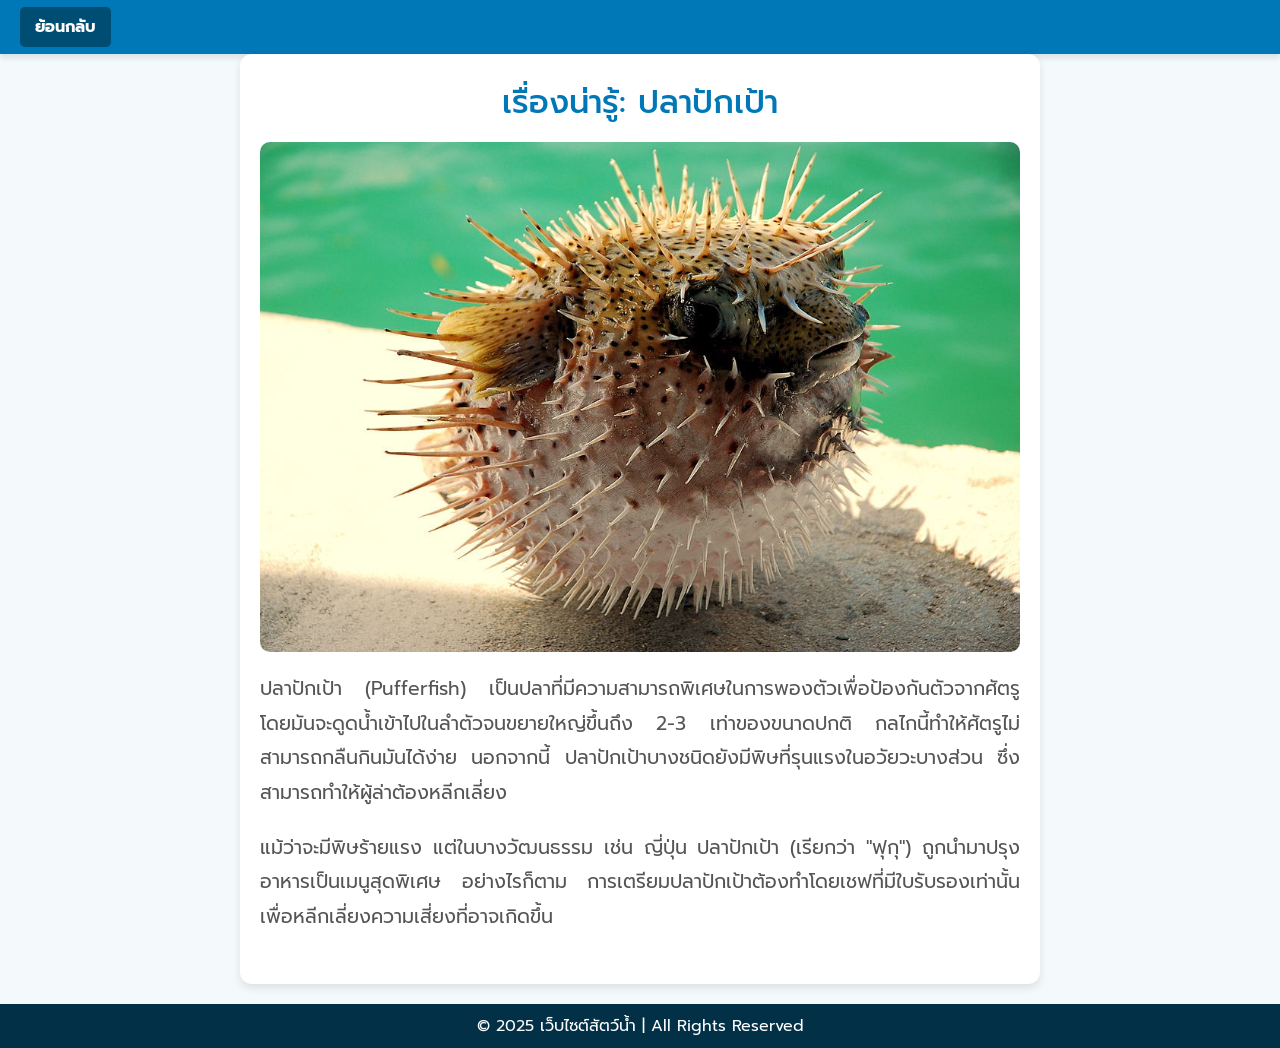
<file: fact-details1.html>
<!DOCTYPE html>
<html lang="en">

<head>
    <meta charset="UTF-8">
    <meta name="viewport" content="width=device-width, initial-scale=1.0">
    <title>เรื่องน่ารู้: ปลาปักเป้า</title>
    <link href="https://cdnjs.cloudflare.com/ajax/libs/bootstrap/5.3.0/css/bootstrap.min.css" rel="stylesheet">
    <link href="https://fonts.googleapis.com/css2?family=Prompt:wght@300;400;600;700&display=swap" rel="stylesheet">
    <style>
        body {
            background-color: #f4f9fc; /* สีพื้นหลังฟ้าอ่อน */
            font-family: 'Prompt', sans-serif;
            color: #333; /* สีข้อความ */
            margin: 0;
            padding: 0;
        }

        header {
            background-color: #0077b6; /* สีพื้นหลัง Header */
            color: white;
            padding: 15px 20px;
            text-align: left;
            box-shadow: 0 4px 6px rgba(0, 0, 0, 0.1);
        }

        header a.btn-back {
            background-color: #004d73; /* ปุ่มย้อนกลับ */
            color: white;
            padding: 8px 15px;
            border-radius: 5px;
            text-decoration: none;
            font-weight: bold;
            transition: background-color 0.3s ease;
        }

        header a.btn-back:hover {
            background-color: #00334e;
        }

        main {
            padding: 30px 20px;
            max-width: 800px;
            margin: 0 auto;
            background: white;
            border-radius: 12px;
            box-shadow: 0 4px 8px rgba(0, 0, 0, 0.1);
        }

        main h1 {
            font-size: 2rem;
            color: #0077b6;
            text-align: center;
            margin-bottom: 20px;
        }

        main img {
            max-width: 100%;
            border-radius: 10px;
            margin-bottom: 20px;
        }

        main p {
            font-size: 1.2rem;
            color: #555;
            line-height: 1.8;
            margin-bottom: 20px;
            text-align: justify;
        }

        footer {
            background-color: #023047;
            color: white;
            text-align: center;
            padding: 10px 0;
            margin-top: 20px;
        }
    </style>
</head>

<body>
    <!-- Header Section -->
    <header>
        <a href="index.html#fun-facts" class="btn-back">ย้อนกลับ</a>
    </header>

    <!-- Main Content Section -->
    <main>
        <h1>เรื่องน่ารู้: ปลาปักเป้า</h1>
        <img src="images/fun-fact1.jpg" alt="ปลาปักเป้า">
        <p>
            ปลาปักเป้า (Pufferfish) เป็นปลาที่มีความสามารถพิเศษในการพองตัวเพื่อป้องกันตัวจากศัตรู 
            โดยมันจะดูดน้ำเข้าไปในลำตัวจนขยายใหญ่ขึ้นถึง 2-3 เท่าของขนาดปกติ 
            กลไกนี้ทำให้ศัตรูไม่สามารถกลืนกินมันได้ง่าย นอกจากนี้ ปลาปักเป้าบางชนิดยังมีพิษที่รุนแรงในอวัยวะบางส่วน
            ซึ่งสามารถทำให้ผู้ล่าต้องหลีกเลี่ยง
        </p>
        <p>
            แม้ว่าจะมีพิษร้ายแรง แต่ในบางวัฒนธรรม เช่น ญี่ปุ่น ปลาปักเป้า (เรียกว่า "ฟุกุ") 
            ถูกนำมาปรุงอาหารเป็นเมนูสุดพิเศษ อย่างไรก็ตาม การเตรียมปลาปักเป้าต้องทำโดยเชฟที่มีใบรับรองเท่านั้น
            เพื่อหลีกเลี่ยงความเสี่ยงที่อาจเกิดขึ้น
        </p>
    </main>

    <!-- Footer Section -->
    <footer>
        &copy; 2025 เว็บไซต์สัตว์น้ำ | All Rights Reserved
    </footer>
</body>

</html>
</file>
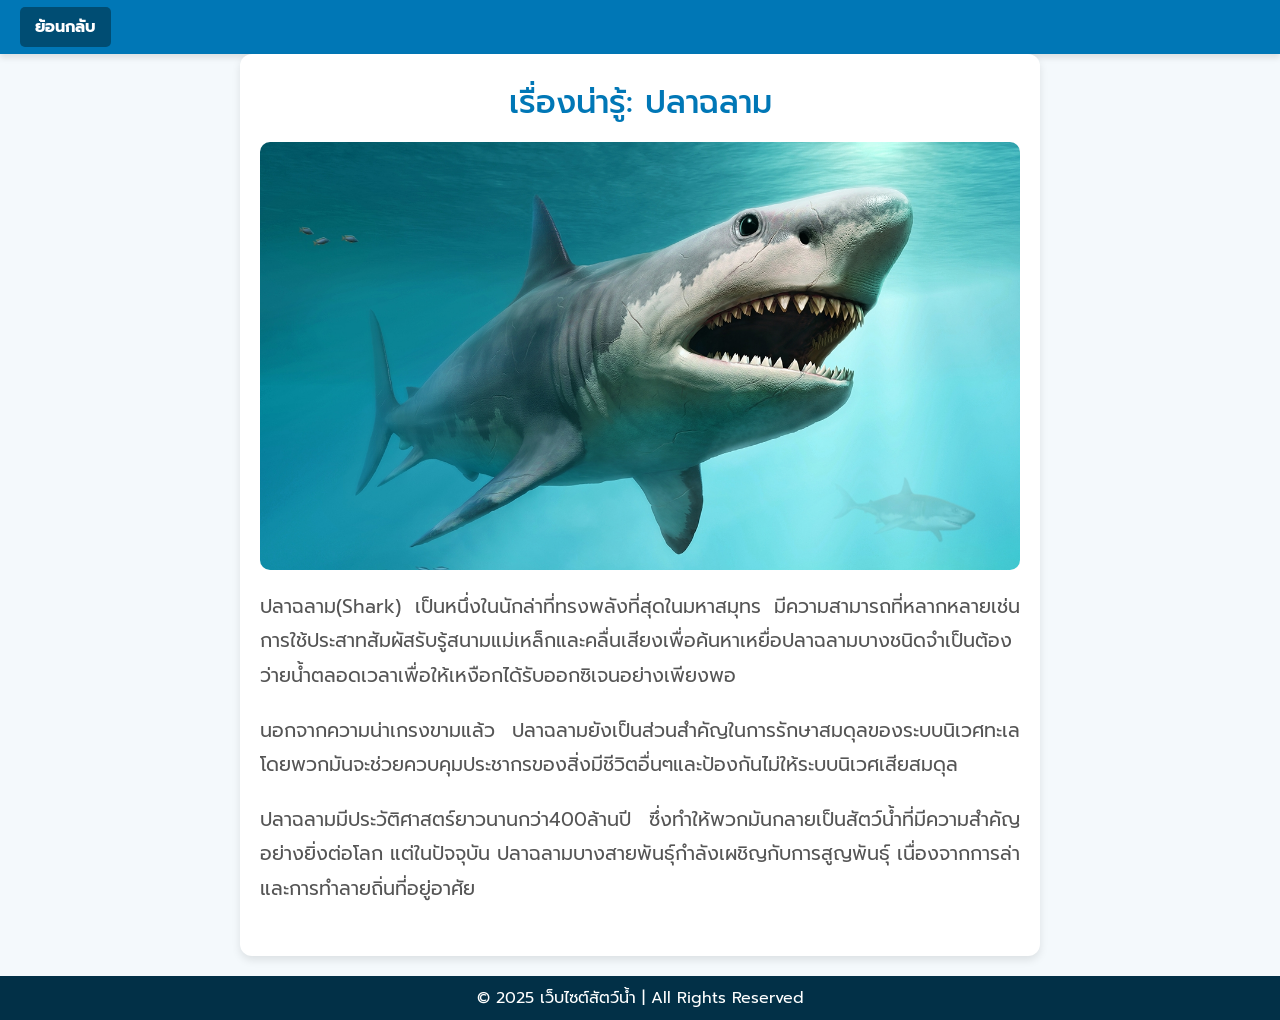
<file: fact-details2.html>
<!DOCTYPE html>
<html lang="en">

<head>
    <meta charset="UTF-8">
    <meta name="viewport" content="width=device-width, initial-scale=1.0">
    <title>เรื่องน่ารู้: ปลาฉลาม</title>
    <link href="https://cdnjs.cloudflare.com/ajax/libs/bootstrap/5.3.0/css/bootstrap.min.css" rel="stylesheet">
    <link href="https://fonts.googleapis.com/css2?family=Prompt:wght@300;400;600;700&display=swap" rel="stylesheet">
    <style>
        body {
            background-color: #f4f9fc; /* สีพื้นหลังฟ้าอ่อน */
            font-family: 'Prompt', sans-serif;
            color: #333; /* สีข้อความ */
            margin: 0;
            padding: 0;
        }

        header {
            background-color: #0077b6; /* สีพื้นหลัง Header */
            color: white;
            padding: 15px 20px;
            text-align: left;
            box-shadow: 0 4px 6px rgba(0, 0, 0, 0.1);
        }

        header a.btn-back {
            background-color: #004d73; /* ปุ่มย้อนกลับ */
            color: white;
            padding: 8px 15px;
            border-radius: 5px;
            text-decoration: none;
            font-weight: bold;
            transition: background-color 0.3s ease;
        }

        header a.btn-back:hover {
            background-color: #00334e;
        }

        main {
            padding: 30px 20px;
            max-width: 800px;
            margin: 0 auto;
            background: white;
            border-radius: 12px;
            box-shadow: 0 4px 8px rgba(0, 0, 0, 0.1);
        }

        main h1 {
            font-size: 2rem;
            color: #0077b6;
            text-align: center;
            margin-bottom: 20px;
        }

        main img {
            max-width: 100%;
            border-radius: 10px;
            margin-bottom: 20px;
        }

        main p {
            font-size: 1.2rem;
            color: #555;
            line-height: 1.8;
            margin-bottom: 20px;
            text-align: justify;
        }

        footer {
            background-color: #023047;
            color: white;
            text-align: center;
            padding: 10px 0;
            margin-top: 20px;
        }
    </style>
</head>

<body>
    <!-- Header Section -->
    <header>
        <a href="index.html#fun-facts" class="btn-back">ย้อนกลับ</a>
    </header>

    <!-- Main Content Section -->
    <main>
        <h1>เรื่องน่ารู้: ปลาฉลาม</h1>
        <img src="images/fun-fact2.jpg" alt="ปลาฉลาม">
        <p>
            ปลาฉลาม(Shark) เป็นหนึ่งในนักล่าที่ทรงพลังที่สุดในมหาสมุทร มีความสามารถที่หลากหลายเช่น 
            การใช้ประสาทสัมผัสรับรู้สนามแม่เหล็กและคลื่นเสียงเพื่อค้นหาเหยื่อปลาฉลามบางชนิดจำเป็นต้องว่ายน้ำตลอดเวลาเพื่อให้เหงือกได้รับออกซิเจนอย่างเพียงพอ
        </p>
        <p>
            นอกจากความน่าเกรงขามแล้ว ปลาฉลามยังเป็นส่วนสำคัญในการรักษาสมดุลของระบบนิเวศทะเล
            โดยพวกมันจะช่วยควบคุมประชากรของสิ่งมีชีวิตอื่นๆและป้องกันไม่ให้ระบบนิเวศเสียสมดุล
        </p>
        <p>
            ปลาฉลามมีประวัติศาสตร์ยาวนานกว่า400ล้านปี ซึ่งทำให้พวกมันกลายเป็นสัตว์น้ำที่มีความสำคัญอย่างยิ่งต่อโลก
            แต่ในปัจจุบัน ปลาฉลามบางสายพันธุ์กำลังเผชิญกับการสูญพันธุ์ เนื่องจากการล่าและการทำลายถิ่นที่อยู่อาศัย
        </p>
    </main>

    <!-- Footer Section -->
    <footer>
        &copy; 2025 เว็บไซต์สัตว์น้ำ | All Rights Reserved
    </footer>
</body>

</html>
</file>
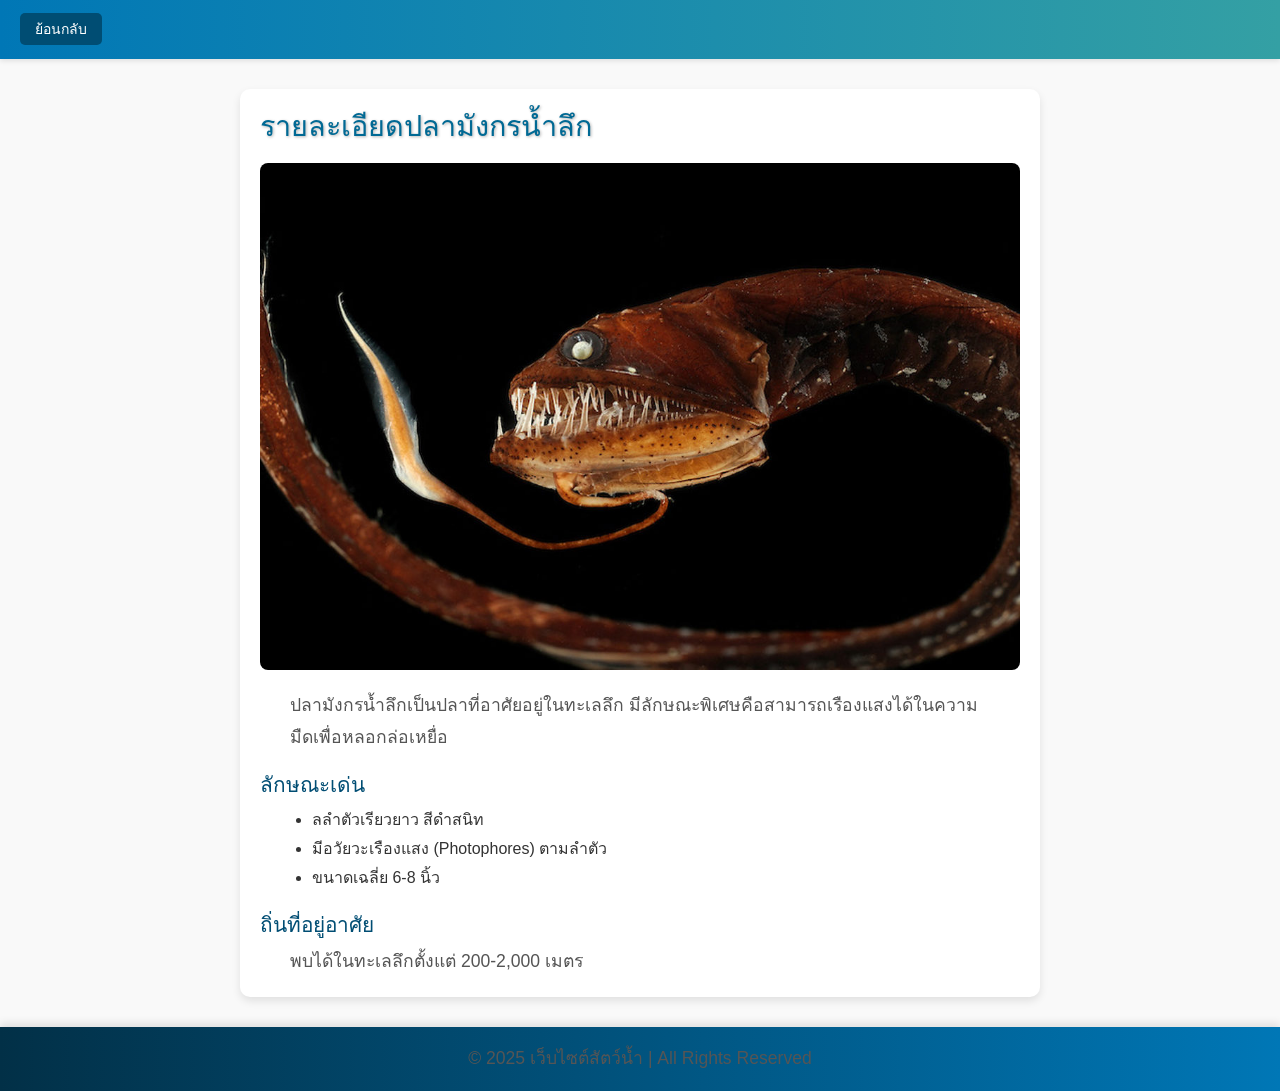
<file: fish-details.html>
<!DOCTYPE html>
<html lang="en">
<head>
    <meta charset="UTF-8">
    <meta name="viewport" content="width=device-width, initial-scale=1.0">
    <title>รายละเอียดปลาการ์ตูน</title>
    <link href="css/bootstrap.min.css" rel="stylesheet">
    <link href="css/custom.css" rel="stylesheet">
    <style>
        body {
            background-color: #f9f9f9;
            font-family: 'Arial', sans-serif;
            line-height: 1.8;
            color: #333;
        }
        header {
            background-color: #006994;
            color: white;
            padding: 15px 20px;
            text-align: left;
        }
        header a.btn-back {
            background-color: #004d73;
            color: white;
            padding: 8px 15px;
            border-radius: 5px;
            text-decoration: none;
            font-size: 14px;
            transition: background-color 0.3s;
        }
        header a.btn-back:hover {
            background-color: #00334e;
        }
        .content-container {
            max-width: 800px;
            margin: 30px auto;
            padding: 20px;
            background-color: white;
            border-radius: 10px;
            box-shadow: 0 4px 8px rgba(0, 0, 0, 0.1);
        }
        .content-container h1 {
            color: #006994;
            margin-bottom: 20px;
            font-size: 1.8rem;
        }
        .content-container h3 {
            margin-top: 20px;
            color: #004d73;
            font-size: 1.3rem;
        }
        .content-container ul {
            list-style-type: disc;
            margin-left: 20px;
        }
        .content-container img {
            max-width: 100%;
            height: auto;
            margin-bottom: 20px;
            border-radius: 8px;
        }
    </style>
</head>
<body>
    <!-- Header Section -->
    <header>
        <a href="index.html#creatures" class="btn-back">ย้อนกลับ</a>
    </header>

    <!-- Main Content -->
    <main>
        <div class="content-container">
            <h1>รายละเอียดปลามังกรน้ำลึก</h1>
            <img src="dragonfish1.jpg" alt="ปลาการ์ตูน">
            <p>
                ปลามังกรน้ำลึกเป็นปลาที่อาศัยอยู่ในทะเลลึก มีลักษณะพิเศษคือสามารถเรืองแสงได้ในความมืดเพื่อหลอกล่อเหยื่อ
            </p>
            <h3>ลักษณะเด่น</h3>
            <ul>
                <li>ลลำตัวเรียวยาว สีดำสนิท</li>
                <li>มีอวัยวะเรืองแสง (Photophores) ตามลำตัว</li>
                <li>ขนาดเฉลี่ย 6-8 นิ้ว</li>
            </ul>
            <h3>ถิ่นที่อยู่อาศัย</h3>
            <p>พบได้ในทะเลลึกตั้งแต่ 200-2,000 เมตร</p>
        </div>
    </main>

    <!-- Footer Section -->
    <footer class="bg-primary text-white text-center py-3">
        <p>&copy; 2025 เว็บไซต์สัตว์น้ำ | All Rights Reserved</p>
    </footer>
</body>
</html>
</file>
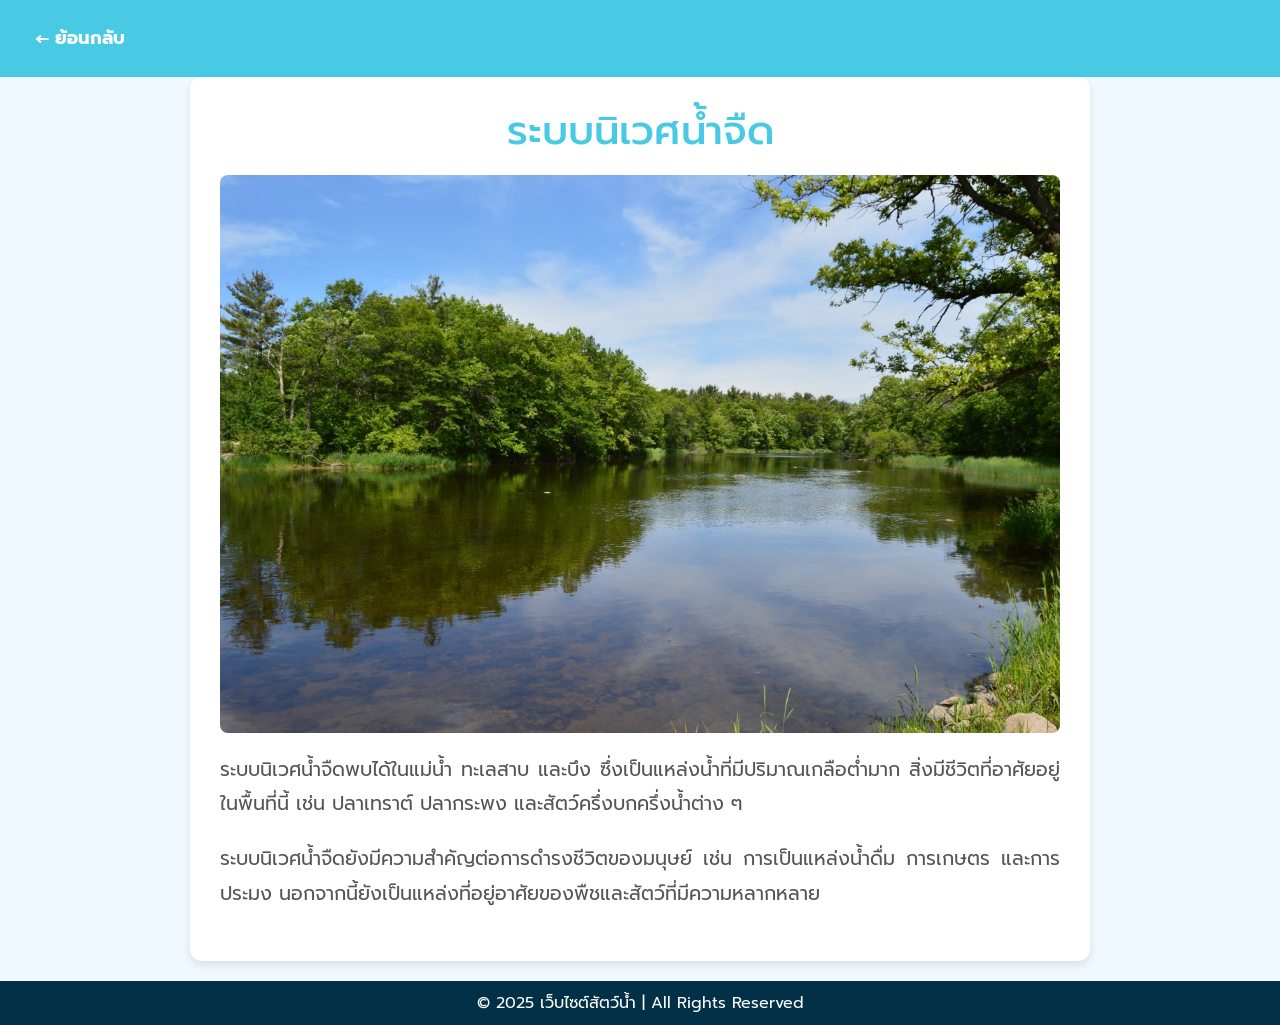
<file: freshwater-details.html>
<!DOCTYPE html>
<html lang="en">

<head>
    <meta charset="UTF-8">
    <meta name="viewport" content="width=device-width, initial-scale=1.0">
    <title>ระบบนิเวศน้ำจืด</title>
    <link href="css/bootstrap.min.css" rel="stylesheet">
    <link href="https://fonts.googleapis.com/css2?family=Prompt:wght@300;400;600;700&display=swap" rel="stylesheet">
    <style>
        body {
            background-color: #f0f9ff;
            font-family: 'Prompt', sans-serif;
            color: #333;
            margin: 0;
            padding: 0;
        }

        header {
            background-color: #48cae4;
            color: white;
            padding: 15px;
            text-align: left;
        }

        header a {
            color: white;
            text-decoration: none;
            font-weight: bold;
            font-size: 18px;
        }

        main {
            padding: 30px;
            max-width: 900px;
            margin: 0 auto;
            background-color: white;
            border-radius: 12px;
            box-shadow: 0 4px 8px rgba(0, 0, 0, 0.1);
        }

        h1 {
            font-size: 2.5rem;
            color: #48cae4;
            text-align: center;
            margin-bottom: 20px;
        }

        img {
            max-width: 100%;
            height: auto;
            border-radius: 8px;
            margin-bottom: 20px;
        }

        p {
            font-size: 1.2rem;
            color: #555;
            line-height: 1.8;
            margin-bottom: 20px;
            text-align: justify;
        }

        footer {
            text-align: center;
            padding: 10px 0;
            background-color: #023047;
            color: white;
            margin-top: 20px;
        }

        a.btn-back {
            display: inline-block;
            background-color: #48cae4;
            color: white;
            padding: 10px 20px;
            text-decoration: none;
            border-radius: 8px;
            transition: background-color 0.3s ease;
        }

        a.btn-back:hover {
            background-color: #0077b6;
        }
    </style>
</head>

<body>
    <header>
        <a href="index.html#habitats" class="btn-back">&larr; ย้อนกลับ</a>
    </header>
    <main>
        <h1>ระบบนิเวศน้ำจืด</h1>
        <img src="images/freshwater2.jpeg" alt="ระบบนิเวศน้ำจืด">
        <p>
            ระบบนิเวศน้ำจืดพบได้ในแม่น้ำ ทะเลสาบ และบึง ซึ่งเป็นแหล่งน้ำที่มีปริมาณเกลือต่ำมาก สิ่งมีชีวิตที่อาศัยอยู่ในพื้นที่นี้ 
            เช่น ปลาเทราต์ ปลากระพง และสัตว์ครึ่งบกครึ่งน้ำต่าง ๆ
        </p>
        <p>
            ระบบนิเวศน้ำจืดยังมีความสำคัญต่อการดำรงชีวิตของมนุษย์ เช่น การเป็นแหล่งน้ำดื่ม การเกษตร 
            และการประมง นอกจากนี้ยังเป็นแหล่งที่อยู่อาศัยของพืชและสัตว์ที่มีความหลากหลาย
        </p>
    </main>
    <footer>
        &copy; 2025 เว็บไซต์สัตว์น้ำ | All Rights Reserved
    </footer>
</body>

</html>
</file>
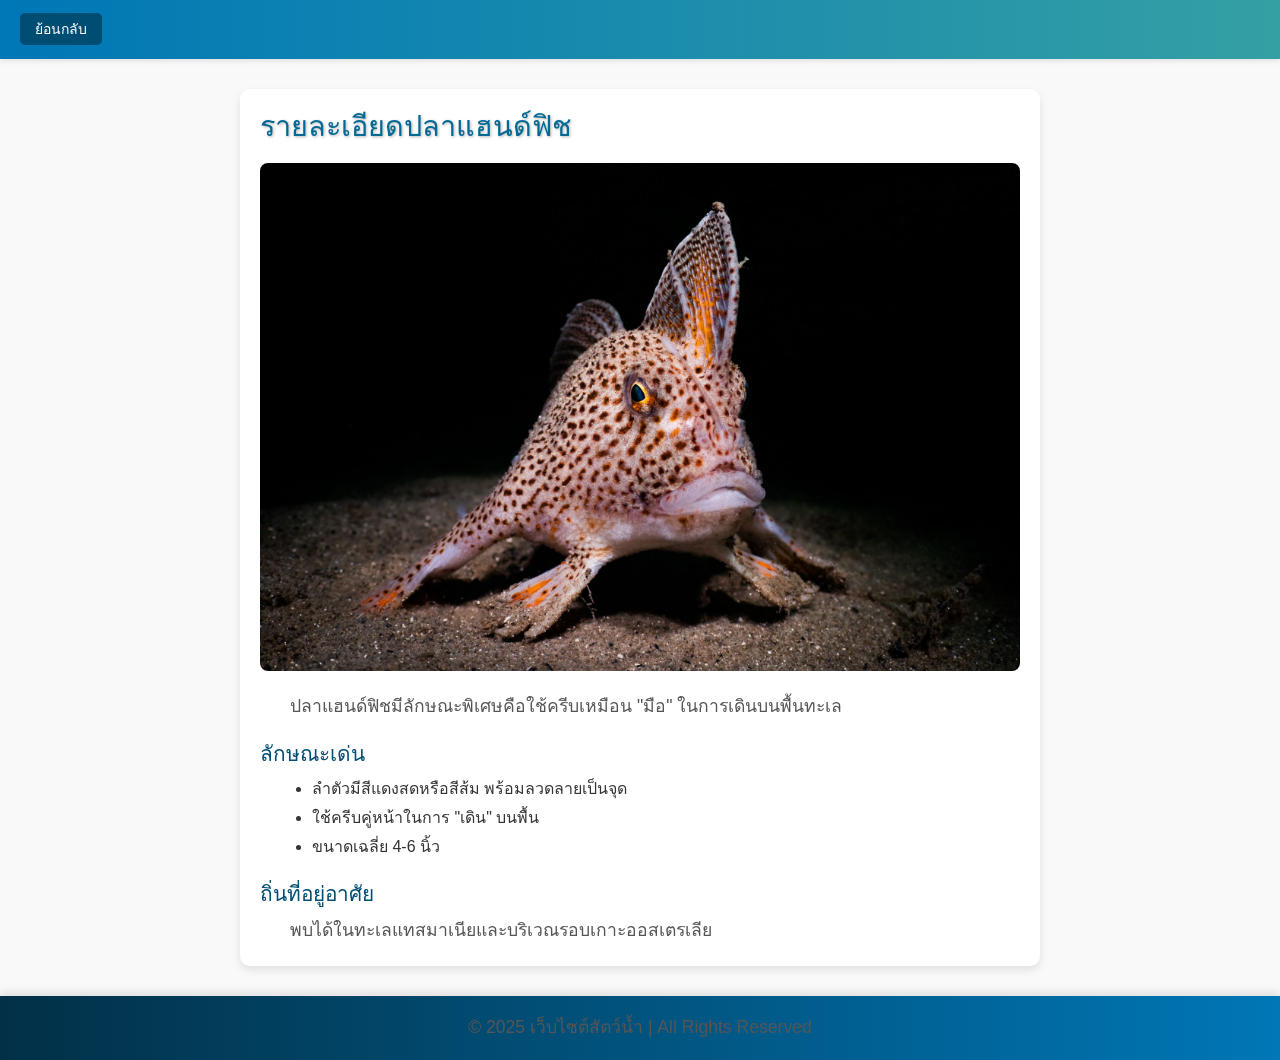
<file: pufferfish-details.html>
<!DOCTYPE html>
<html lang="en">
<head>
    <meta charset="UTF-8">
    <meta name="viewport" content="width=device-width, initial-scale=1.0">
    <title>รายละเอียดปลาแฮนด์ฟิช</title>
    <link href="css/bootstrap.min.css" rel="stylesheet">
    <link href="css/custom.css" rel="stylesheet">
    <style>
        body {
            background-color: #f9f9f9;
            font-family: 'Arial', sans-serif;
            line-height: 1.8;
            color: #333;
        }
        header {
            background-color: #006994;
            color: white;
            padding: 15px 20px;
            text-align: left;
        }
        header a.btn-back {
            background-color: #004d73;
            color: white;
            padding: 8px 15px;
            border-radius: 5px;
            text-decoration: none;
            font-size: 14px;
            transition: background-color 0.3s;
        }
        header a.btn-back:hover {
            background-color: #00334e;
        }
        .content-container {
            max-width: 800px;
            margin: 30px auto;
            padding: 20px;
            background-color: white;
            border-radius: 10px;
            box-shadow: 0 4px 8px rgba(0, 0, 0, 0.1);
        }
        .content-container h1 {
            color: #006994;
            margin-bottom: 20px;
            font-size: 1.8rem;
        }
        .content-container h3 {
            margin-top: 20px;
            color: #004d73;
            font-size: 1.3rem;
        }
        .content-container ul {
            list-style-type: disc;
            margin-left: 20px;
        }
        .content-container img {
            max-width: 100%;
            height: auto;
            margin-bottom: 20px;
            border-radius: 8px;
        }
    </style>
</head>
<body>
    <!-- Header Section -->
    <header>
        <a href="index.html#creatures" class="btn-back">ย้อนกลับ</a>
    </header>

    <!-- Main Content -->
    <main>
        <div class="content-container">
            <h1>รายละเอียดปลาแฮนด์ฟิช</h1>
            <img src="Handfish6.jpg" alt="ปลาแฮนด์ฟิช">
            <p>
                ปลาแฮนด์ฟิชมีลักษณะพิเศษคือใช้ครีบเหมือน "มือ" ในการเดินบนพื้นทะเล
            </p>
            <h3>ลักษณะเด่น</h3>
            <ul>
                <li>ลำตัวมีสีแดงสดหรือสีส้ม พร้อมลวดลายเป็นจุด</li>
                <li>ใช้ครีบคู่หน้าในการ "เดิน" บนพื้น</li>
                <li>ขนาดเฉลี่ย 4-6 นิ้ว</li>
            </ul>
            <h3>ถิ่นที่อยู่อาศัย</h3>
            <p>พบได้ในทะเลแทสมาเนียและบริเวณรอบเกาะออสเตรเลีย</p>
        </div>
    </main>

    <!-- Footer Section -->
    <footer class="bg-primary text-white text-center py-3">
        <p>&copy; 2025 เว็บไซต์สัตว์น้ำ | All Rights Reserved</p>
    </footer>
</body>
</html>
</file>
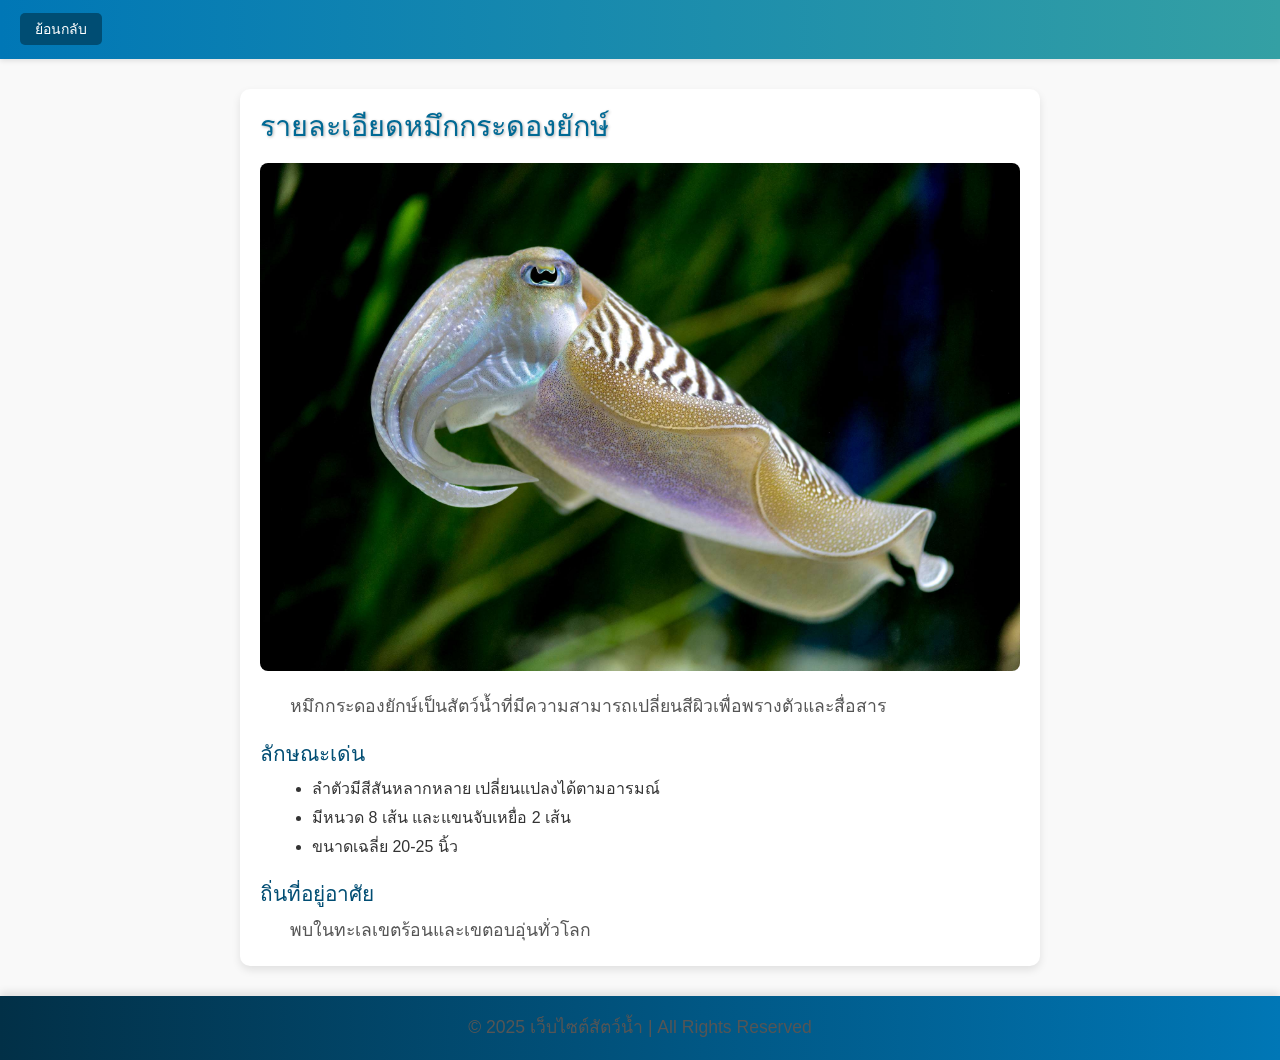
<file: ray-details.html>
<!DOCTYPE html>
<html lang="en">
<head>
    <meta charset="UTF-8">
    <meta name="viewport" content="width=device-width, initial-scale=1.0">
    <title>รายละเอียดหมึกกระดองยักษ์</title>
    <link href="css/bootstrap.min.css" rel="stylesheet">
    <link href="css/custom.css" rel="stylesheet">
    <style>
        body {
            background-color: #f9f9f9;
            font-family: 'Arial', sans-serif;
            line-height: 1.8;
            color: #333;
        }
        header {
            background-color: #006994;
            color: white;
            padding: 15px 20px;
            text-align: left;
        }
        header a.btn-back {
            background-color: #004d73;
            color: white;
            padding: 8px 15px;
            border-radius: 5px;
            text-decoration: none;
            font-size: 14px;
            transition: background-color 0.3s;
        }
        header a.btn-back:hover {
            background-color: #00334e;
        }
        .content-container {
            max-width: 800px;
            margin: 30px auto;
            padding: 20px;
            background-color: white;
            border-radius: 10px;
            box-shadow: 0 4px 8px rgba(0, 0, 0, 0.1);
        }
        .content-container h1 {
            color: #006994;
            margin-bottom: 20px;
            font-size: 1.8rem;
        }
        .content-container h3 {
            margin-top: 20px;
            color: #004d73;
            font-size: 1.3rem;
        }
        .content-container ul {
            list-style-type: disc;
            margin-left: 20px;
        }
        .content-container img {
            max-width: 100%;
            height: auto;
            margin-bottom: 20px;
            border-radius: 8px;
        }
    </style>
</head>
<body>
    <!-- Header Section -->
    <header>
        <a href="index.html#creatures" class="btn-back">ย้อนกลับ</a>
    </header>

    <!-- Main Content -->
    <main>
        <div class="content-container">
            <h1>รายละเอียดหมึกกระดองยักษ์</h1>
            <img src="Cuttlefish4.jpg" alt="ปลาการ์ตูน">
            <p>
                หมึกกระดองยักษ์เป็นสัตว์น้ำที่มีความสามารถเปลี่ยนสีผิวเพื่อพรางตัวและสื่อสาร

            </p>
            <h3>ลักษณะเด่น</h3>
            <ul>
                <li>ลำตัวมีสีสันหลากหลาย เปลี่ยนแปลงได้ตามอารมณ์</li>
                <li>มีหนวด 8 เส้น และแขนจับเหยื่อ 2 เส้น</li>
                <li>ขนาดเฉลี่ย 20-25 นิ้ว</li>
            </ul>
            <h3>ถิ่นที่อยู่อาศัย</h3>
            <p>พบในทะเลเขตร้อนและเขตอบอุ่นทั่วโลก</p>
        </div>
    </main>

    <!-- Footer Section -->
    <footer class="bg-primary text-white text-center py-3">
        <p>&copy; 2025 เว็บไซต์สัตว์น้ำ | All Rights Reserved</p>
    </footer>
</body>
</html>
</file>
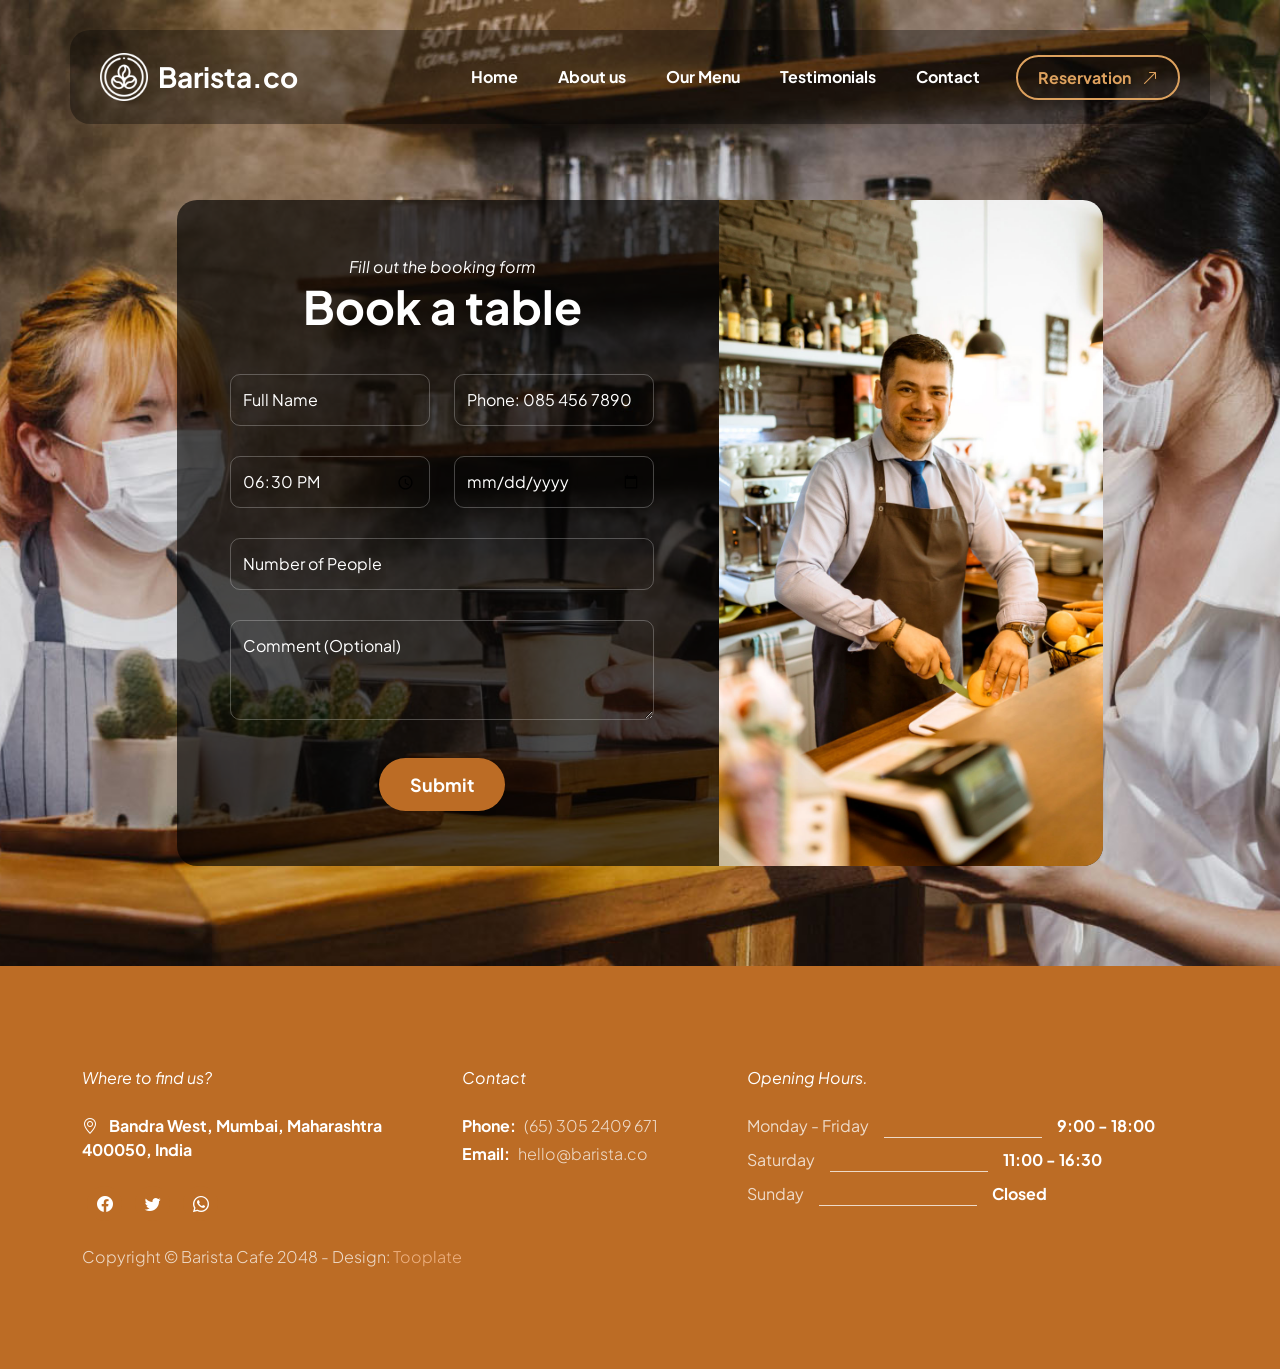
<file: reservation.html>
<!doctype html>
<html lang="en">
    <head>
        <meta charset="utf-8">
        <meta name="viewport" content="width=device-width, initial-scale=1">

        <meta name="description" content="">
        <meta name="author" content="">

        <title>Barista Cafe - HTML Reservation Form</title>

        <!-- CSS FILES -->                
        <link rel="preconnect" href="https://fonts.googleapis.com">
        
        <link rel="preconnect" href="https://fonts.gstatic.com" crossorigin>

        <link href="https://fonts.googleapis.com/css2?family=Plus+Jakarta+Sans:ital,wght@0,200;0,400;0,600;0,700;1,200;1,700&display=swap" rel="stylesheet">
            
        <link href="css/bootstrap.min.css" rel="stylesheet">

        <link href="css/bootstrap-icons.css" rel="stylesheet">

        <link href="css/vegas.min.css" rel="stylesheet">

        <link href="css/tooplate-barista.css" rel="stylesheet">
<!--

Tooplate 2137 Barista

https://www.tooplate.com/view/2137-barista-cafe

Bootstrap 5 HTML CSS Template

-->
    </head>
    
    <body class="reservation-page">
                
            <main>
                <nav class="navbar navbar-expand-lg">                
                    <div class="container">
                        <a class="navbar-brand d-flex align-items-center" href="index.html">
                            <img src="images/coffee-beans.png" class="navbar-brand-image img-fluid" alt="">
                            Barista.co
                        </a>
        
                        <button class="navbar-toggler" type="button" data-bs-toggle="collapse" data-bs-target="#navbarNav" aria-controls="navbarNav" aria-expanded="false" aria-label="Toggle navigation">
                            <span class="navbar-toggler-icon"></span>
                        </button>
        
                        <div class="collapse navbar-collapse" id="navbarNav">
                            <ul class="navbar-nav ms-lg-auto">
                                <li class="nav-item">
                                    <a class="nav-link" href="index.html#section_1">Home</a>
                                </li>
        
                                <li class="nav-item">
                                    <a class="nav-link" href="index.html#section_2">About us</a>
                                </li>

                                <li class="nav-item">
                                    <a class="nav-link" href="index.html#section_3">Our Menu</a>
                                </li>

                                <li class="nav-item">
                                    <a class="nav-link" href="index.html#section_4">Testimonials</a>
                                </li>

                                <li class="nav-item">
                                    <a class="nav-link" href="index.html#section_5">Contact</a>
                                </li>
                            </ul>

                            <div class="ms-lg-3">
                                <a class="btn custom-btn custom-border-btn" href="reservation.html">
                                    Reservation
                                    <i class="bi-arrow-up-right ms-2"></i>
                                </a>
                            </div>
                        </div>
                    </div>
                </nav>
                

                <section class="booking-section section-padding">
                <div class="container">
                    <div class="row">

                        <div class="col-lg-10 col-12 mx-auto">
                            <div class="booking-form-wrap">
                                <div class="row">
                                    <div class="col-lg-7 col-12 p-0">
                                        <form class="custom-form booking-form" action="#" method="post" role="form">
                                            <div class="text-center mb-4 pb-lg-2">
                                                <em class="text-white">Fill out the booking form</em>

                                                <h2 class="text-white">Book a table</h2>
                                            </div>

                                            <div class="booking-form-body">
                                                <div class="row">
                                                    <div class="col-lg-6 col-12">
                                                        <input type="text" name="booking-form-name" id="booking-form-name" class="form-control" placeholder="Full Name" required>
                                                    </div>

                                                    <div class="col-lg-6 col-12">
                                                        <input type="tel" class="form-control" name="booking-form-phone" placeholder="Phone: 085 456 7890" pattern="[0-9]{3}-[0-9]{3}-[0-9]{4}" required="">
                                                    </div>

                                                    <div class="col-lg-6 col-12">
                                                        <input class="form-control" type="time" name="booking-form-time" value="18:30">
                                                    </div>

                                                    <div class="col-lg-6 col-12">
                                                        <input type="date" name="booking-form-date" id="booking-form-date" class="form-control" placeholder="Date" required="">
                                                    </div>

                                                    <div class="col-lg-12 col-12">
                                                        <input type="number" name="booking-form-number" id="booking-form-number" class="form-control" placeholder="Number of People" required="">

                                                        <textarea name="booking-form-message" rows="3" class="form-control" id="booking-form-message" placeholder="Comment (Optional)"></textarea>
                                                    </div>

                                                    <div class="col-lg-4 col-md-10 col-8 mx-auto mt-2">
                                                        <button type="submit" class="form-control">Submit</button>
                                                    </div>
                                                </div>
                                            </div>
                                        </form>
                                    </div>

                                    <div class="col-lg-5 col-12 p-0">
                                        <div class="booking-form-image-wrap">
                                            
                                            <img src="images/barman-with-fruits.jpg" class="booking-form-image img-fluid" alt="">
                                        </div>

                                    </div>
                                </div>
                            </div>

                        </div>
                    </div>
                </section>


                <footer class="site-footer">
                    <div class="container">
                        <div class="row">

                            <div class="col-lg-4 col-12 me-auto">
                                <em class="text-white d-block mb-4">Where to find us?</em>

                                <strong class="text-white">
                                    <i class="bi-geo-alt me-2"></i>
                                    Bandra West, Mumbai, Maharashtra 400050, India
                                </strong>

                                <ul class="social-icon mt-4">
                                    <li class="social-icon-item">
                                        <a href="#" class="social-icon-link bi-facebook">
                                        </a>
                                    </li>
        
                                    <li class="social-icon-item">
                                        <a href="https://x.com/minthu" target="_new" class="social-icon-link bi-twitter">
                                        </a>
                                    </li>

                                    <li class="social-icon-item">
                                        <a href="#" class="social-icon-link bi-whatsapp">
                                        </a>
                                    </li>
                                </ul>
                            </div>

                            <div class="col-lg-3 col-12 mt-4 mb-3 mt-lg-0 mb-lg-0">
                                <em class="text-white d-block mb-4">Contact</em>

                                <p class="d-flex mb-1">
                                    <strong class="me-2">Phone:</strong>
                                    <a href="tel: 305-240-9671" class="site-footer-link">
                                        (65) 
                                        305 2409 671
                                    </a>
                                </p>

                                <p class="d-flex">
                                    <strong class="me-2">Email:</strong>

                                    <a href="mailto:info@yourgmail.com" class="site-footer-link">
                                        hello@barista.co
                                    </a>
                                </p>
                            </div>


                            <div class="col-lg-5 col-12">
                                <em class="text-white d-block mb-4">Opening Hours.</em>

                                <ul class="opening-hours-list">
                                    <li class="d-flex">
                                        Monday - Friday
                                        <span class="underline"></span>

                                        <strong>9:00 - 18:00</strong>
                                    </li>

                                    <li class="d-flex">
                                        Saturday
                                        <span class="underline"></span>

                                        <strong>11:00 - 16:30</strong>
                                    </li>

                                    <li class="d-flex">
                                        Sunday
                                        <span class="underline"></span>

                                        <strong>Closed</strong>
                                    </li>
                                </ul>
                            </div>

                            <div class="col-lg-8 col-12 mt-4">
                                <p class="copyright-text mb-0">Copyright © Barista Cafe 2048 
                                    - Design: <a rel="sponsored" href="https://www.tooplate.com" target="_blank">Tooplate</a></p>
                            </div>

                    </div>
                </footer>
            </main>


        <!-- JAVASCRIPT FILES -->
        <script src="js/jquery.min.js"></script>
        <script src="js/bootstrap.min.js"></script>
        <script src="js/jquery.sticky.js"></script>
        <script src="js/vegas.min.js"></script>
        <script src="js/custom.js"></script>

    </body>
</html>
</file>
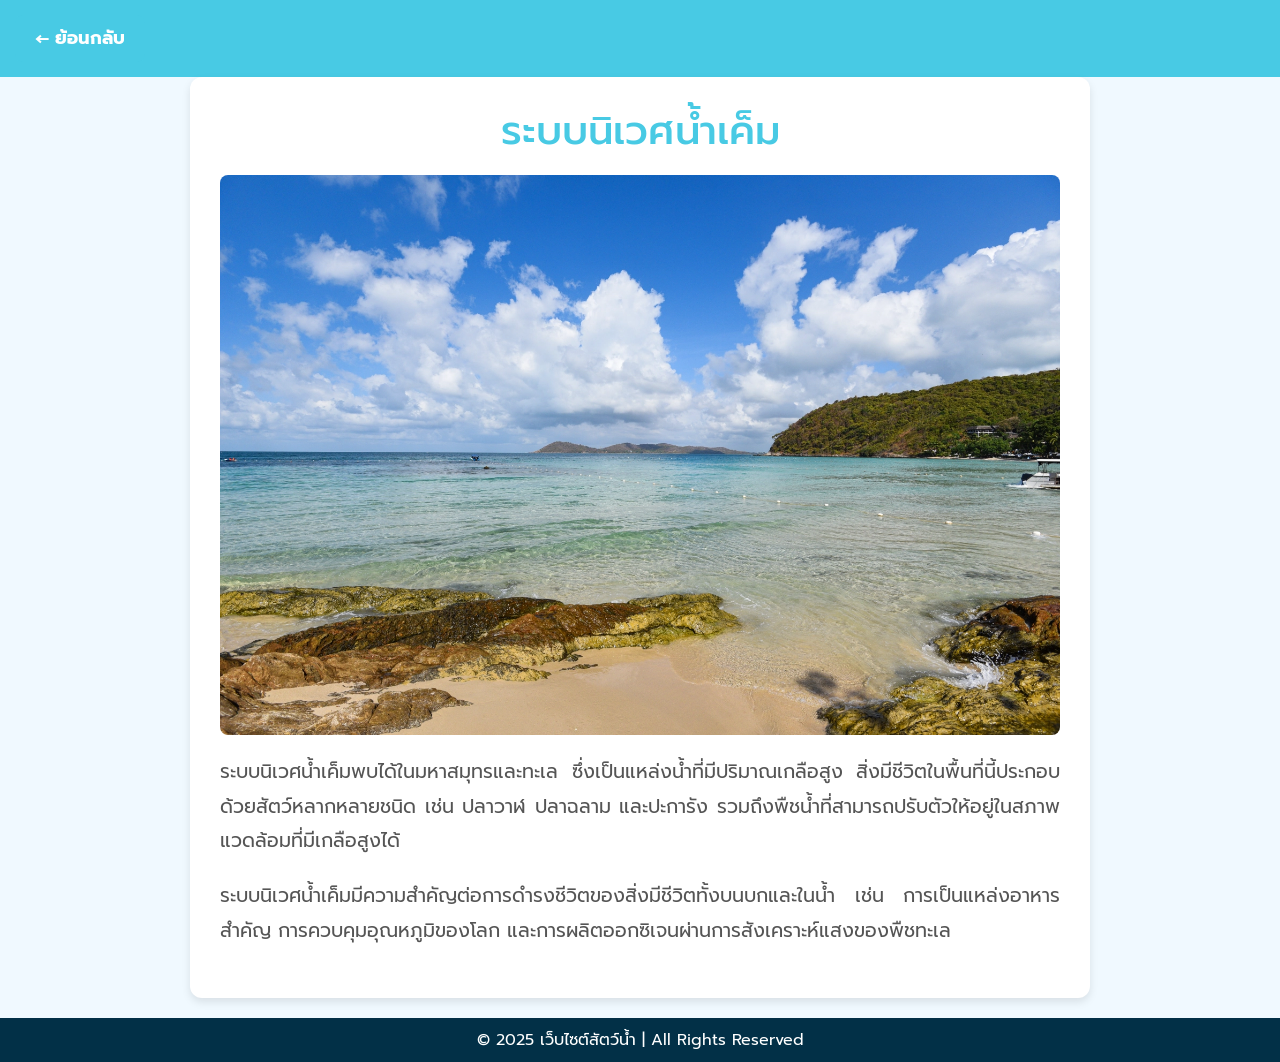
<file: saltwater-details.html>
<!DOCTYPE html>
<html lang="en">

<head>
    <meta charset="UTF-8">
    <meta name="viewport" content="width=device-width, initial-scale=1.0">
    <title>ระบบนิเวศน้ำเค็ม</title>
    <link href="css/bootstrap.min.css" rel="stylesheet">
    <link href="https://fonts.googleapis.com/css2?family=Prompt:wght@300;400;600;700&display=swap" rel="stylesheet">
    <style>
        body {
            background-color: #f0f9ff;
            font-family: 'Prompt', sans-serif;
            color: #333;
            margin: 0;
            padding: 0;
        }

        header {
            background-color: #48cae4;
            color: white;
            padding: 15px;
            text-align: left;
        }

        header a {
            color: white;
            text-decoration: none;
            font-weight: bold;
            font-size: 18px;
        }

        main {
            padding: 30px;
            max-width: 900px;
            margin: 0 auto;
            background-color: white;
            border-radius: 12px;
            box-shadow: 0 4px 8px rgba(0, 0, 0, 0.1);
        }

        h1 {
            font-size: 2.5rem;
            color: #48cae4;
            text-align: center;
            margin-bottom: 20px;
        }

        img {
            max-width: 100%;
            height: auto;
            border-radius: 8px;
            margin-bottom: 20px;
        }

        p {
            font-size: 1.2rem;
            color: #555;
            line-height: 1.8;
            margin-bottom: 20px;
            text-align: justify;
        }

        footer {
            text-align: center;
            padding: 10px 0;
            background-color: #023047;
            color: white;
            margin-top: 20px;
        }

        a.btn-back {
            display: inline-block;
            background-color: #48cae4;
            color: white;
            padding: 10px 20px;
            text-decoration: none;
            border-radius: 8px;
            transition: background-color 0.3s ease;
        }

        a.btn-back:hover {
            background-color: #0077b6;
        }
    </style>
</head>

<body>
    <header>
        <a href="index.html#habitats" class="btn-back">&larr; ย้อนกลับ</a>
    </header>
    <main>
        <h1>ระบบนิเวศน้ำเค็ม</h1>
        <img src="images/saltwater.webp" alt="ระบบนิเวศน้ำจืด">
        <p>
            ระบบนิเวศน้ำเค็มพบได้ในมหาสมุทรและทะเล ซึ่งเป็นแหล่งน้ำที่มีปริมาณเกลือสูง สิ่งมีชีวิตในพื้นที่นี้ประกอบด้วยสัตว์หลากหลายชนิด เช่น ปลาวาฬ ปลาฉลาม และปะการัง รวมถึงพืชน้ำที่สามารถปรับตัวให้อยู่ในสภาพแวดล้อมที่มีเกลือสูงได้
        </p>
        <p>
            ระบบนิเวศน้ำเค็มมีความสำคัญต่อการดำรงชีวิตของสิ่งมีชีวิตทั้งบนบกและในน้ำ เช่น การเป็นแหล่งอาหารสำคัญ การควบคุมอุณหภูมิของโลก และการผลิตออกซิเจนผ่านการสังเคราะห์แสงของพืชทะเล
        </p>
    </main>
    <footer>
        &copy; 2025 เว็บไซต์สัตว์น้ำ | All Rights Reserved
    </footer>
</body>

</html>
</file>
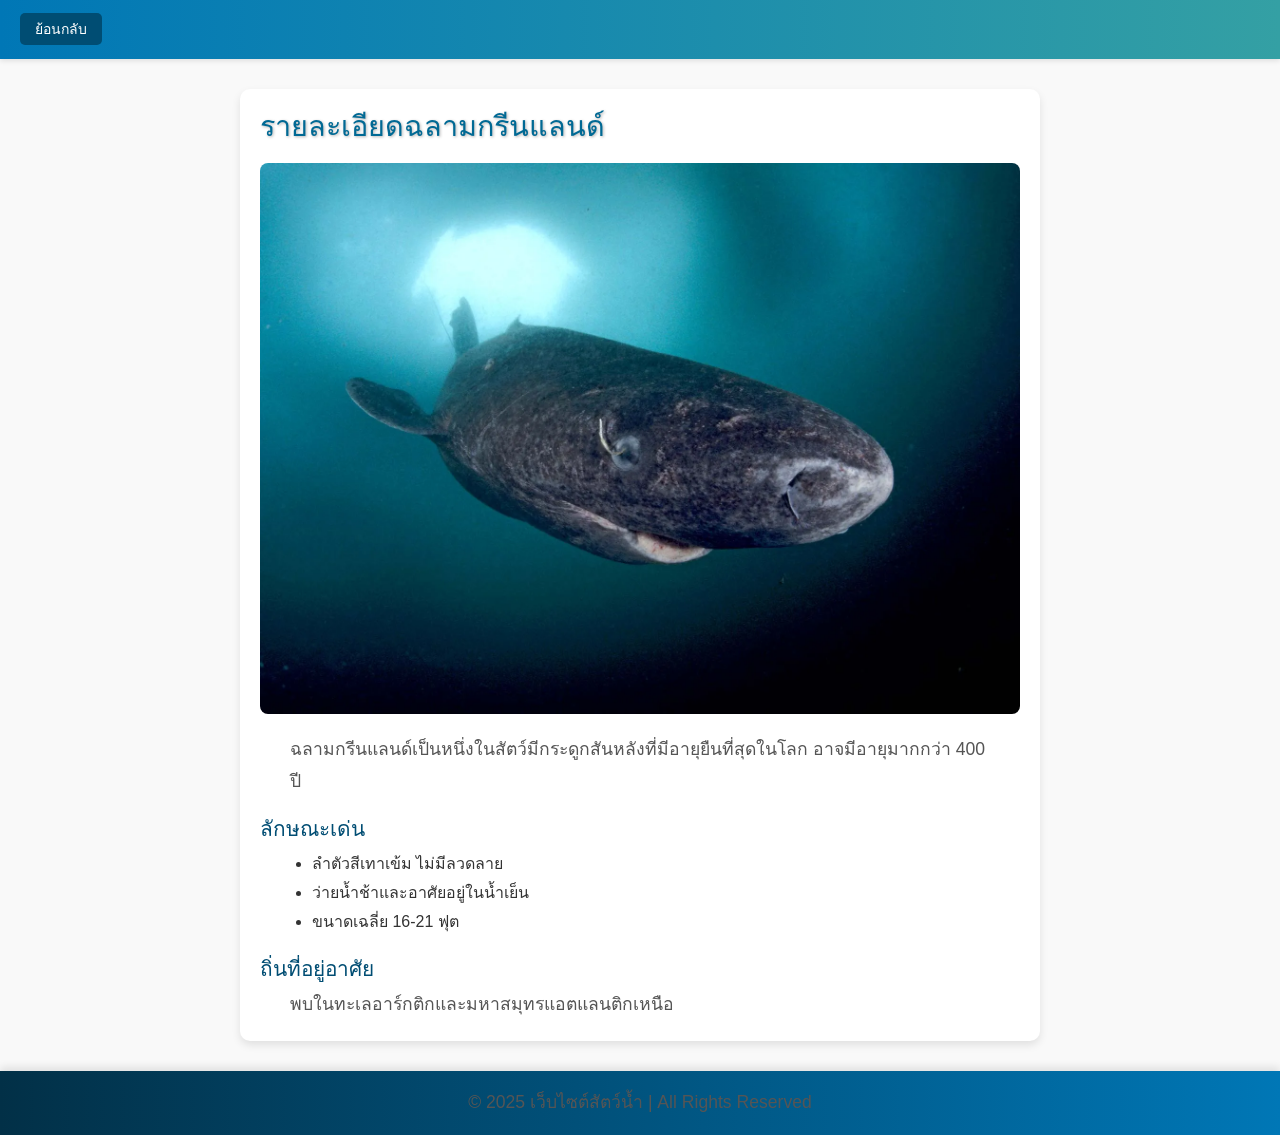
<file: seahorse-details.html>
<!DOCTYPE html>
<html lang="en">
<head>
    <meta charset="UTF-8">
    <meta name="viewport" content="width=device-width, initial-scale=1.0">
    <title>รายละเอียดฉลามกรีนแลนด์</title>
    <link href="css/bootstrap.min.css" rel="stylesheet">
    <link href="css/custom.css" rel="stylesheet">
    <style>
        body {
            background-color: #f9f9f9;
            font-family: 'Arial', sans-serif;
            line-height: 1.8;
            color: #333;
        }
        header {
            background-color: #006994;
            color: white;
            padding: 15px 20px;
            text-align: left;
        }
        header a.btn-back {
            background-color: #004d73;
            color: white;
            padding: 8px 15px;
            border-radius: 5px;
            text-decoration: none;
            font-size: 14px;
            transition: background-color 0.3s;
        }
        header a.btn-back:hover {
            background-color: #00334e;
        }
        .content-container {
            max-width: 800px;
            margin: 30px auto;
            padding: 20px;
            background-color: white;
            border-radius: 10px;
            box-shadow: 0 4px 8px rgba(0, 0, 0, 0.1);
        }
        .content-container h1 {
            color: #006994;
            margin-bottom: 20px;
            font-size: 1.8rem;
        }
        .content-container h3 {
            margin-top: 20px;
            color: #004d73;
            font-size: 1.3rem;
        }
        .content-container ul {
            list-style-type: disc;
            margin-left: 20px;
        }
        .content-container img {
            max-width: 100%;
            height: auto;
            margin-bottom: 20px;
            border-radius: 8px;
        }
    </style>
</head>
<body>
    <!-- Header Section -->
    <header>
        <a href="index.html#creatures" class="btn-back">ย้อนกลับ</a>
    </header>

    <!-- Main Content -->
    <main>
        <div class="content-container">
            <h1>รายละเอียดฉลามกรีนแลนด์</h1>
            <img src="Greenlandshark5.webp" alt="ปลาการ์ตูน">
            <p>
                ฉลามกรีนแลนด์เป็นหนึ่งในสัตว์มีกระดูกสันหลังที่มีอายุยืนที่สุดในโลก อาจมีอายุมากกว่า 400 ปี
            </p>
            <h3>ลักษณะเด่น</h3>
            <ul>
                <li>ลำตัวสีเทาเข้ม ไม่มีลวดลาย</li>
                <li>ว่ายน้ำช้าและอาศัยอยู่ในน้ำเย็น</li>
                <li>ขนาดเฉลี่ย 16-21 ฟุต</li>
            </ul>
            <h3>ถิ่นที่อยู่อาศัย</h3>
            <p>พบในทะเลอาร์กติกและมหาสมุทรแอตแลนติกเหนือ</p>
        </div>
    </main>

    <!-- Footer Section -->
    <footer class="bg-primary text-white text-center py-3">
        <p>&copy; 2025 เว็บไซต์สัตว์น้ำ | All Rights Reserved</p>
    </footer>
</body>
</html>
</file>
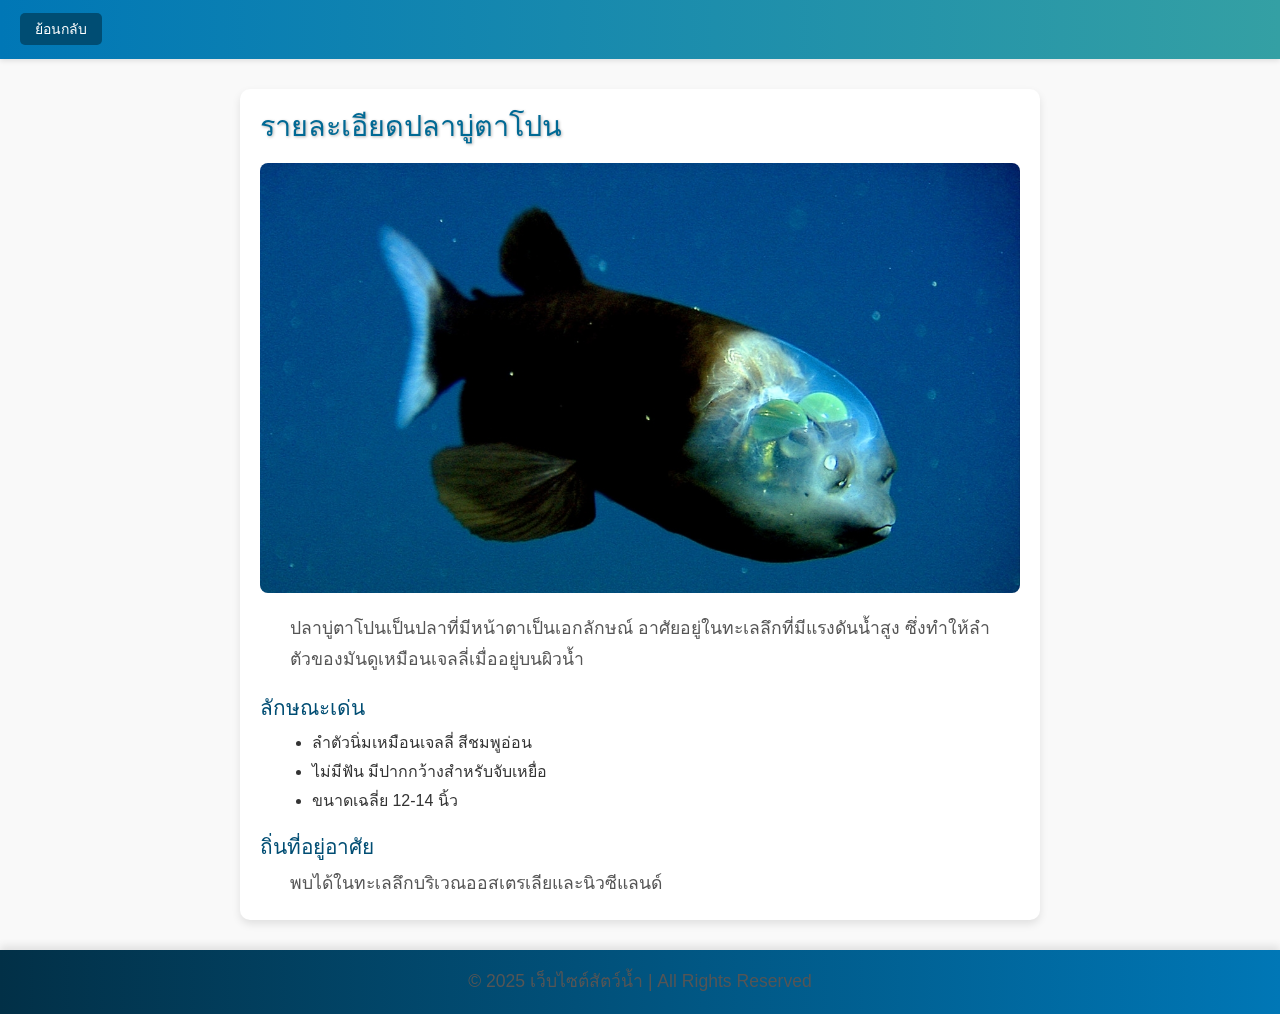
<file: shark-details.html>
<!DOCTYPE html>
<html lang="en">
<head>
    <meta charset="UTF-8">
    <meta name="viewport" content="width=device-width, initial-scale=1.0">
    <title>รายละเอียดปลาบู่ตาโปน</title>
    <link href="css/bootstrap.min.css" rel="stylesheet">
    <link href="css/custom.css" rel="stylesheet">
    <style>
        body {
            background-color: #f9f9f9;
            font-family: 'Arial', sans-serif;
            line-height: 1.8;
            color: #333;
        }
        header {
            background-color: #006994;
            color: white;
            padding: 15px 20px;
            text-align: left;
        }
        header a.btn-back {
            background-color: #004d73;
            color: white;
            padding: 8px 15px;
            border-radius: 5px;
            text-decoration: none;
            font-size: 14px;
            transition: background-color 0.3s;
        }
        header a.btn-back:hover {
            background-color: #00334e;
        }
        .content-container {
            max-width: 800px;
            margin: 30px auto;
            padding: 20px;
            background-color: white;
            border-radius: 10px;
            box-shadow: 0 4px 8px rgba(0, 0, 0, 0.1);
        }
        .content-container h1 {
            color: #006994;
            margin-bottom: 20px;
            font-size: 1.8rem;
        }
        .content-container h3 {
            margin-top: 20px;
            color: #004d73;
            font-size: 1.3rem;
        }
        .content-container ul {
            list-style-type: disc;
            margin-left: 20px;
        }
        .content-container img {
            max-width: 100%;
            height: auto;
            margin-bottom: 20px;
            border-radius: 8px;
        }
    </style>
</head>
<body>
    <!-- Header Section -->
    <header>
        <a href="index.html#creatures" class="btn-back">ย้อนกลับ</a>
    </header>

    <!-- Main Content -->
    <main>
        <div class="content-container">
            <h1>รายละเอียดปลาบู่ตาโปน</h1>
            <img src="Barreleyefish2.jpg" alt="ปลาการ์ตูน">
            <p>
                ปลาบู่ตาโปนเป็นปลาที่มีหน้าตาเป็นเอกลักษณ์ อาศัยอยู่ในทะเลลึกที่มีแรงดันน้ำสูง ซึ่งทำให้ลำตัวของมันดูเหมือนเจลลี่เมื่ออยู่บนผิวน้ำ
            </p>
            <h3>ลักษณะเด่น</h3>
            <ul>
                <li>ลำตัวนิ่มเหมือนเจลลี่ สีชมพูอ่อน</li>
                <li>ไม่มีฟัน มีปากกว้างสำหรับจับเหยื่อ</li>
                <li>ขนาดเฉลี่ย 12-14 นิ้ว</li>
            </ul>
            <h3>ถิ่นที่อยู่อาศัย</h3>
            <p>พบได้ในทะเลลึกบริเวณออสเตรเลียและนิวซีแลนด์</p>
        </div>
    </main>

    <!-- Footer Section -->
    <footer class="bg-primary text-white text-center py-3">
        <p>&copy; 2025 เว็บไซต์สัตว์น้ำ | All Rights Reserved</p>
    </footer>
</body>
</html>
</file>
<file: css/tooplate-barista.css>
/*

Tooplate 2137 Barista

https://www.tooplate.com/view/2137-barista-cafe

*/

/*---------------------------------------
  CUSTOM PROPERTIES ( VARIABLES )             
-----------------------------------------*/
:root {
  --white-color:                  #ffffff;
  --primary-color:                #BC6C25;
  --secondary-color:              #DDA15E;
  --section-bg-color:             #b78752;
  --custom-btn-bg-color:          #BC6C25;
  --custom-btn-bg-hover-color:    #DDA15E;
  --dark-color:                   #000000;
  --p-color:                      #717275;
  --border-color:                 #7fffd4;
  --link-hover-color:             #E76F51;

  --body-font-family:             'Plus Jakarta Sans', sans-serif;

  --h1-font-size:                 68px;
  --h2-font-size:                 46px;
  --h3-font-size:                 32px;
  --h4-font-size:                 28px;
  --h5-font-size:                 24px;
  --h6-font-size:                 22px;
  --p-font-size:                  20px;
  --btn-font-size:                16px;
  --form-btn-font-size:           18px;
  --menu-font-size:               16px;

  --border-radius-large:          100px;
  --border-radius-medium:         20px;
  --border-radius-small:          10px;

  --font-weight-thin:             200;
  --font-weight-light:            300;
  --font-weight-normal:           400;
  --font-weight-bold:             700;
}

body {
  background-color: var(--white-color);
  font-family: var(--body-font-family); 
}


/*---------------------------------------
  TYPOGRAPHY               
-----------------------------------------*/

h2,
h3,
h4,
h5,
h6 {
  color: var(--dark-color);
}

h1,
h2,
h3,
h4,
h5,
h6 {
  font-weight: var(--font-weight-bold);
}

h1 {
  font-size: var(--h1-font-size);
}

h2 {
  font-size: var(--h2-font-size);
}

h3 {
  font-size: var(--h3-font-size);
}

h4 {
  font-size: var(--h4-font-size);
}

h5 {
  font-size: var(--h5-font-size);
}

h6 {
  font-size: var(--h6-font-size);
}

p {
  color: var(--p-color);
  font-size: var(--p-font-size);
  font-weight: var(--font-weight-light);
}

ul li {
  color: var(--p-color);
  font-size: var(--p-font-size);
  font-weight: var(--font-weight-light);
}

a, 
button {
  touch-action: manipulation;
  transition: all 0.3s;
}

a {
  display: inline-block;
  color: var(--primary-color);
  text-decoration: none;
}

a:hover {
  color: var(--link-hover-color);
}

b,
strong {
  font-weight: var(--font-weight-bold);
}


/*---------------------------------------
  SECTION               
-----------------------------------------*/
.section-padding {
  padding-top: 100px;
  padding-bottom: 100px;
}

.section-bg {
  background-color: var(--section-bg-color);
}

.section-overlay {
  background-color: var(--dark-color);
  position: absolute;
  z-index: 9;
  top: 0;
  left: 0;
  pointer-events: none;
  width: 100%;
  height: 100%;
  opacity: 0.65;
}

.section-overlay + .container {
  position: relative;
  z-index: 22;
}

.back-top-icon {
  font-size: var(--h2-font-size);
}


/*---------------------------------------
  TIMELINE               
-----------------------------------------*/
.timeline {
  position: relative;
  max-width: 1200px;
  margin: 0 auto;
}

.timeline::after {
  content: '';
  position: absolute;
  width: 5px;
  background-color: var(--white-color);
  top: 0;
  bottom: 0;
  left: 50%;
  margin-left: -3px;
}

.timeline-container {
  padding: 10px 40px;
  padding-top: 0;
  position: relative;
  background-color: inherit;
  width: 50%;
}

.timeline-container::after {
  content: '';
  position: absolute;
  width: 25px;
  height: 25px;
  right: -12px;
  background-color: var(--white-color);
  border: 5px solid #7c5c52;
  top: 15px;
  border-radius: 50%;
  z-index: 1;
}

.timeline-container-left {
  left: 0;
}

.timeline-container-right {
  left: 50%;
}

.timeline-container-left::before {
  content: " ";
  height: 0;
  position: absolute;
  top: 9px;
  width: 0;
  z-index: 1;
  right: 25px;
  border: medium solid white;
  border-width: 20px 0 20px 20px;
  border-color: transparent transparent transparent white;
}

.timeline-container-right::before {
  content: " ";
  height: 0;
  position: absolute;
  top: 9px;
  width: 0;
  z-index: 1;
  left: 25px;
  border: medium solid white;
  border-width: 20px 20px 20px 0;
  border-color: transparent white transparent transparent;
}

.timeline-container-right::after {
  left: -13px;
}

.timeline-content {
  padding: 5px;
  background-color: var(--white-color);
  position: relative;
  border-radius: var(--border-radius-medium);
}

@media screen and (max-width: 991px) {
  .timeline::after {
    left: 31px;
  }

  .timeline-container {
    width: 100%;
    padding-left: 70px;
    padding-right: 25px;
  }

  .timeline-container::before {
    left: 58px;
    border: medium solid white;
    border-width: 20px 20px 20px 0;
    border-color: transparent white transparent transparent;
  }

  .timeline-container-left::after, .timeline-container-right::after {
    left: 6px;
  }

  .timeline-container-right {
    left: 0%;
  }
}


/*---------------------------------------
  CUSTOM BUTTON               
-----------------------------------------*/
.custom-btn {
  background: var(--custom-btn-bg-color);
  border: 2px solid transparent;
  border-radius: var(--border-radius-large);
  color: var(--white-color);
  font-size: var(--btn-font-size);
  font-weight: var(--font-weight-bold);
  line-height: normal;
  transition: all 0.3s;
  padding: 12px 28px;
}

.custom-btn:hover {
  background: var(--custom-btn-bg-hover-color);
  color: var(--white-color);
}

.custom-border-btn {
  background: transparent;
  border: 2px solid var(--white-color);
  color: var(--white-color);
}

.custom-border-btn:hover {
  background: var(--white-color);
  color: var(--secondary-color);
}

.custom-btn-bg-white {
  border-color: var(--white-color);
  color: var(--white-color);
}

.custom-btn-italic {
  font-style: italic;
}


/*---------------------------------------
  NAVIGATION BAR & OFFCANVAS              
-----------------------------------------*/
.sticky-wrapper {
  position: absolute;
  z-index: 999999;
  top: 0;
  right: 0;
  left: 0;
}

.sticky-wrapper.is-sticky .container {
  background: rgba(0, 0, 0, 0.65);
  border-radius: var(--border-radius-medium);
  padding: 15px 30px;
}

.navbar {
  background: transparent;
  z-index: 999999;
  padding-top: 30px;
  padding-bottom: 30px;
}

.navbar .container {
  background: rgba(0, 0, 0, 0.35);
  border-radius: var(--border-radius-medium);
  padding: 15px 30px;
}

.navbar-brand,
.navbar-brand:hover {
  font-size: var(--h4-font-size);
  font-weight: var(--font-weight-bold);
  display: block;
  color: var(--white-color);
}

.navbar .navbar-brand-image {
  filter: brightness(0) invert(1);
}

.navbar-brand-image {
  width: 48px;
  height: auto;
  margin-right: 10px;
}

.navbar .custom-btn {
  padding: 10px 20px;
}

.navbar-expand-lg .navbar-nav .nav-link {
  border-radius: var(--border-radius-large);
  margin: 10px;
  padding: 10px;
}

.navbar-nav .nav-link {
  display: inline-block;
  color: var(--white-color);
  font-size: var(--menu-font-size);
  font-weight: var(--font-weight-bold);
  padding-top: 15px;
  padding-bottom: 15px;
}

.navbar-nav .nav-link.active, 
.navbar-nav .nav-link:hover {
  color: var(--secondary-color);
}

.navbar .dropdown-menu {
  background: var(--white-color);
  box-shadow: 0 1rem 3rem rgba(0,0,0,.175);
  border: 0;
  display: inherit;
  opacity: 0;
  min-width: 9rem;
  margin-top: 20px;
  padding: 13px 0 10px 0;
  transition: all 0.3s;
  pointer-events: none;
}

.navbar .dropdown-menu::before {
  content: "";
  width: 0;
  height: 0;
  border-left: 20px solid transparent;
  border-right: 20px solid transparent;
  border-bottom: 15px solid var(--white-color);
  position: absolute;
  top: -10px;
  left: 10px;
}

.navbar .dropdown-item {
  display: inline-block;
  color: var(--p-color);
  font-size: var(--menu-font-size);
  font-weight: var(--font-weight-medium);
  position: relative;
}

.navbar .dropdown-item.active, 
.navbar .dropdown-item:active,
.navbar .dropdown-item:focus, 
.navbar .dropdown-item:hover {
  background: transparent;
  color: var(--link-hover-color);
}

.navbar .dropdown-toggle::after {
  content: "\f282";
  display: inline-block;
  font-family: bootstrap-icons !important;
  font-size: var(--menu-font-size);
  font-style: normal;
  font-weight: normal !important;
  font-variant: normal;
  text-transform: none;
  line-height: 1;
  vertical-align: -.125em;
  -webkit-font-smoothing: antialiased;
  -moz-osx-font-smoothing: grayscale;
  position: relative;
  left: 2px;
  border: 0;
}

@media screen and (min-width: 992px) {
  .navbar .dropdown:hover .dropdown-menu {
    opacity: 1;
    margin-top: 0;
    pointer-events: auto;
  }
}

.navbar-toggler {
  border: 0;
  padding: 0;
  cursor: pointer;
  margin: 0;
  width: 30px;
  height: 35px;
  outline: none;
}

.navbar-toggler:focus {
  outline: none;
  box-shadow: none;
}

.navbar-toggler[aria-expanded="true"] .navbar-toggler-icon {
  background: transparent;
}

.navbar-toggler[aria-expanded="true"] .navbar-toggler-icon:before,
.navbar-toggler[aria-expanded="true"] .navbar-toggler-icon:after {
  transition: top 300ms 50ms ease, -webkit-transform 300ms 350ms ease;
  transition: top 300ms 50ms ease, transform 300ms 350ms ease;
  transition: top 300ms 50ms ease, transform 300ms 350ms ease, -webkit-transform 300ms 350ms ease;
  top: 0;
}

.navbar-toggler[aria-expanded="true"] .navbar-toggler-icon:before {
  transform: rotate(45deg);
}

.navbar-toggler[aria-expanded="true"] .navbar-toggler-icon:after {
  transform: rotate(-45deg);
}

.navbar-toggler .navbar-toggler-icon {
  background: var(--white-color);
  transition: background 10ms 300ms ease;
  display: block;
  width: 30px;
  height: 2px;
  position: relative;
}

.navbar-toggler .navbar-toggler-icon:before,
.navbar-toggler .navbar-toggler-icon:after {
  transition: top 300ms 350ms ease, -webkit-transform 300ms 50ms ease;
  transition: top 300ms 350ms ease, transform 300ms 50ms ease;
  transition: top 300ms 350ms ease, transform 300ms 50ms ease, -webkit-transform 300ms 50ms ease;
  position: absolute;
  right: 0;
  left: 0;
  background: var(--white-color);
  width: 30px;
  height: 2px;
  content: '';
}

.navbar-toggler .navbar-toggler-icon::before {
  top: -8px;
}

.navbar-toggler .navbar-toggler-icon::after {
  top: 8px;
}


/*---------------------------------------
  HERO        
-----------------------------------------*/
.hero-section {
  background-color: var(--dark-color);
  position: relative;
  overflow: hidden;
  min-height: 620px;
  text-align: center;
}

.hero-section::after {
  background-color: rgba(0, 0, 0, 0.65);
  border-radius: var(--border-radius-medium);
  content: "";
  position: absolute;
  top: 55%;
  left: 50%;
  transform: translate(-55%, -50%) rotate(45deg);
  width: 250px;
  height: 350px;
  pointer-events: none;
}

@media screen and (min-width: 991px) {
  .hero-section {
    height: 100vh;
  }
}

.hero-section h1 {
  color: var(--white-color);
}

.small-text {
  color: var(--secondary-color);
}

.hero-section .custom-border-btn {
  border-color: transparent;
}

.hero-section .container {
  position: relative;
  z-index: 9;
}

.hero-slides {
  width: 100%;
  height: 100%;
  position: absolute !important;
}

.opening-hours-list {
  margin: 0;
  padding: 0;
}

.opening-hours-list li {
  color: rgba(255, 255, 255, 0.75);
  font-size: var(--btn-font-size);
  font-weight: var(--font-weight-normal);
  margin-bottom: 10px;
}

.opening-hours-list li .underline {
  background-color: rgba(255, 255, 255, 0.75);
  width: 35%;
  height: 1px;
  margin: auto 15px 0 15px;
}


/*---------------------------------------
  ABOUT              
-----------------------------------------*/
.about-section {
  background-color: var(--secondary-color);
  position: relative;
}

.about-section .ratio {
  border-radius: var(--border-radius-medium);
}

.custom-video {
  border-radius: var(--border-radius-medium);
  width: 100%;
  height: 100%;
  object-fit: cover;
}

.about-image-wrap {
  border-radius: var(--border-radius-medium);
  position: relative;
  overflow: hidden;
}

.about-video-info {
  background-image: linear-gradient(to bottom, rgba(0, 0, 0, 0.35), rgba(188, 108, 37, 1));
  border-radius: var(--border-radius-medium);
  bottom: 0;
  height: auto;
  padding: 40px;
}

.about-video-info h4 {
  color: var(--white-color);
}

.about-section h6 {
  color: var(--secondary-color);
}

.team-block-wrap {
  background-color: var(--secondary-color);
  border-radius: var(--border-radius-medium);
  position: relative;
  overflow: hidden;
  max-height: 450px;
  cursor: pointer;
}

.team-block-wrap:hover .team-block-image {
  transform: scale(1.2);
}

.team-block-image-wrap {
  width: 100%;
}

.team-block-image {
  display: block;
  object-fit: cover;
  width: 100%;
  height: 100%;
  transition: all 0.3s;
}

.team-block-info {
  background-image: linear-gradient(to bottom, rgba(0, 0, 0, 0.35), rgba(188, 108, 37, 1));
  position: absolute;
  z-index: 2;
  top: 0;
  right: 0;
  bottom: 0;
  left: 0;
  padding: 30px;
}

.team-block-info .badge {
  margin: auto;
  top: 2px;
  bottom: 0;
}


/*---------------------------------------
  OUR MENU              
-----------------------------------------*/
.menu-section {
  background-image: url('../images/happy-waitress-giving-coffee-customers-while-serving-them-coffee-shop.jpg');
  background-repeat: no-repeat;
  background-size: cover;
}

.menu-block-wrap {
  background: rgba(0, 0, 0, 0.65);
  border-radius: var(--border-radius-medium);
  padding: 45px;
}

.menu-block .border-top {
  border-top-color: rgba(255, 255, 255, 0.35) !important;
}

.menu-block h6 {
  color: var(--white-color);
}

.menu-block small {
  color: rgba(255, 255, 255, 0.35);
}

.menu-block strong {
  color: var(--secondary-color);
}

.menu-block-image {
  border-radius: 100%;
  width: 350px;
  height: 350px;
  object-fit: cover;
  display: block;
  margin: auto;
  cursor: pointer;
}

.badge {
  background-color: var(--primary-color);
  font-size: 12px;
  position: relative;
  bottom: 4px;
  padding-bottom: 6px;
}

.badge::before {
  content: "";
  position: absolute;
  top: 0;
  bottom: 0;
  left: -5px;
  border-top: 10px solid transparent;
  border-bottom: 10px solid transparent;
  border-right: 10px solid var(--primary-color);
}


/*---------------------------------------
  REVIEWS              
-----------------------------------------*/
.reviews-section {
  background-color: #7c5c52;
}

.reviews-block {
  background-color: var(--section-bg-color);
  border-radius: var(--border-radius-medium);
  position: relative;
  overflow: hidden;
}

.reviews-block .border-top {
  border-top-color: rgba(255, 255, 255, 0.35) !important;
}

.reviews-block-image-wrap {
  background-image: url('../images/mid-section-waitress-wiping-espresso-machine-with-napkin-cafa-c.jpg');
  background-repeat: no-repeat;
  background-size: cover;
  background-position: center;
  padding: 30px;
}

.reviews-block-image {
  border-radius: var(--border-radius-large);
  width: 65px;
  height: 65px;
  object-fit: cover;
  margin-right: 10px;
}

.reviews-block-info {
  padding: 20px 30px;
}

.reviews-block-info p {
  font-size: var(--btn-font-size);
  font-style: italic;
  color: rgba(255, 255, 255, 0.75);
}

.reviews-group i {
  color: var(--white-color);
}


/*---------------------------------------
  BOOKING SECTION              
-----------------------------------------*/
.booking-section {
  background-image: url('../images/young-female-barista-wear-face-mask-serving-take-away-hot-coffee-paper-cup-consumer-cafe.jpg');
  background-repeat: no-repeat;
  background-position: center;
  background-size: cover;
  position: relative;
}

.booking-form-wrap {
  background-color: rgba(0, 0, 0, 0.65);
  border-radius: var(--border-radius-medium);
  position: relative;
  overflow: hidden;
  margin-top: 100px;
}

.booking-form {
  padding: 55px 65px;
}

.booking-form-image-wrap {
  position: relative;
  height: 100%;
}

.booking-form-image {
  width: 100%;
  height: 100%;
  object-fit: cover;
}

.booking-form-text span {
  color: var(--white-color);
  font-size: var(--btn-font-size);
}

.reservation-page .custom-border-btn {
  border-color: var(--secondary-color);
  color: var(--secondary-color);
}

.reservation-page .custom-border-btn:hover {
  border-color: transparent;
}


/*---------------------------------------
  CONTACT               
-----------------------------------------*/
.contact-section {
  background-image: linear-gradient(to bottom, rgba(0, 0, 0, 0.45), rgba(188, 108, 37, 1)), url('../images/young-female-barista-wear-face-mask-serving-take-away-hot-coffee-paper-cup-consumer-cafe.jpg');
  background-repeat: no-repeat;
  background-position: center;
  background-size: cover;
}

.google-map {
  border-radius: var(--border-radius-medium);
  filter: grayscale(100);
}

.contact-block-wrap {
  background: var(--primary-color);
  border-radius: var(--border-radius-medium);
  padding: 0;
  min-height: 200px;
}

.contact-block {
  background: var(--secondary-color);
  border-radius: var(--border-radius-medium);
  transform: rotate(8deg);
  height: 100%;
  padding: 20px 40px;
}

.contact-block h6 {
  transform: rotate(-8deg);
}

.contact-block .custom-icon {
  background: var(--primary-color);
  border-radius: var(--border-radius-large);
  display: block;
  width: 50px;
  height: 50px;
  line-height: 50px;
  text-align: center;
  position: relative;
}

.contact-block strong {
  display: block;
  color: var(--white-color);
  text-transform: uppercase;
  margin-top: 20px;
  margin-bottom: 10px;
}


/*---------------------------------------
  CUSTOM FORM               
-----------------------------------------*/
.custom-form .form-control {
  color: var(--p-color);
  border-radius: var(--border-radius-small);
  margin-bottom: 30px;
  padding-top: 13px;
  padding-bottom: 13px;
  box-shadow: none;
  outline: none;
  transition: all 0.3s;
}

.custom-form .form-control:hover,
.custom-form .form-control:focus {
  background: var(--primary-color);
  border-color: transparent;
}

.custom-form .form-label {
  color: var(--white-color);
  font-style: italic;
  margin-bottom: 15px;
}

.custom-form button[type="submit"] {
  background: var(--custom-btn-bg-color);
  border: none;
  border-radius: var(--border-radius-large);
  color: var(--white-color);
  font-size: var(--form-btn-font-size);
  font-weight: var(--font-weight-bold);
  transition: all 0.3s;
  margin-bottom: 0;
}

.custom-form button[type="submit"]:hover,
.custom-form button[type="submit"]:focus {
  background: var(--white-color);
  border-color: transparent;
  color: var(--primary-color);
}

.contact-form .form-control,
.booking-form .form-control {
  background-color: transparent;
  border-color: rgba(255, 255, 255, 0.25);
}

.booking-form .form-control {
  color: var(--white-color);
}

.custom-form input::-webkit-input-placeholder,
.custom-form textarea::-webkit-input-placeholder {
   color: var(--white-color);
}

.booking-form input:-moz-placeholder,
.booking-form textarea:-moz-placeholder {
  color: var(--white-color);
}


/*---------------------------------------
  SITE FOOTER              
-----------------------------------------*/
.site-footer {
  background-color: var(--primary-color);
  padding-top: 100px;
  padding-bottom: 100px;
}

.site-footer strong {
  color: var(--white-color);
}

.site-footer p,
.site-footer-link {
  color: rgba(255, 255, 255, 0.75);
  font-size: var(--btn-font-size);
}

.site-footer-link {
  color: rgba(255, 255, 255, 0.75);
  font-size: var(--btn-font-size);
  transition: all 0.3s;
}

.site-footer-link:hover {
  color: rgba(255, 255, 255, 0.75);
  text-decoration: underline;
}

.copyright-text {
  color: rgba(255, 255, 255, 0.75);
  font-size: var(--menu-font-size);
}

.copyright-text a {
	color: rgba(255, 200, 160, 0.75);
}


/*---------------------------------------
  SOCIAL ICON               
-----------------------------------------*/
.social-icon {
  margin: 0;
  padding: 0;
}

.social-icon-item {
  list-style: none;
  display: inline-block;
  vertical-align: top;
}

.social-icon-link {
  background: var(--primary-color);
  border-radius: var(--border-radius-large);
  color: var(--white-color);
  font-size: var(--menu-font-size);
  display: block;
  margin: 0 5px;
  text-align: center;
  width: 35px;
  height: 35px;
  line-height: 35px;
  transition: background 0.2s, color 0.2s;
}

.social-icon-link:hover {
  background: var(--white-color);
  color: var(--primary-color);
}

.social-icon-link span {
  display: block;
}


/*---------------------------------------
  RESPONSIVE STYLES               
-----------------------------------------*/
@media screen and (max-width: 1200px) {
  h1 {
    font-size: 62px;
  }
}

@media screen and (max-width: 991px) {
  h1 {
    font-size: 54px;
  }

  h2 {
    font-size: 36px;
  }

  h3 {
    font-size: 32px;
  }

  h4 {
    font-size: 28px;
  }

  h5 {
    font-size: 20px;
  }

  h6 {
    font-size: 18px;
  }

  .section-padding {
    padding-top: 50px;
    padding-bottom: 50px;
  }

  .hero-section {
    padding-top: 148px;
    padding-bottom: 100px;
  }

  .navbar-brand,
  .navbar-brand:hover {
    font-size: var(--h5-font-size);
  }

  .navbar-expand-lg .navbar-nav {
    padding-bottom: 20px;
  }

  .navbar-expand-lg .navbar-nav .nav-link {
    padding: 0;
    margin-bottom: 0;
  }

  .navbar .custom-btn {
    margin-bottom: 10px;
  }

  .booking-form {
    padding: 45px;
  }

  .contact-section .container {
    width: auto;
    margin-right: 10px;
    margin-left: 10px;
    padding: 35px;
  }

  .site-footer {
    padding-top: 50px;
    padding-bottom: 50px;
  }
}

@media screen and (max-width: 767px) {
  .custom-btn {
    font-size: 14px;
    padding: 12px 20px;
  }

  .menu-block-wrap,
  .reviews-block-image-wrap,
  .reviews-block-info {
    padding: 20px;
  }
}


@media screen and (max-width: 578px) {
  .navbar .container,
  .sticky-wrapper.is-sticky .container {
    margin-right: 10px;
    margin-left: 10px;
  }
}


@media screen and (max-width: 480px) {
  h1 {
    font-size: 38px;
  }

  h2 {
    font-size: 28px;
  }

  h3 {
    font-size: 26px;
  }

  h4 {
    font-size: 22px;
  }

  h5 {
    font-size: 20px;
  }

  .hero-section::after {
    width: 200px;
    height: 200px;
  }

  .booking-form {
    padding: 35px;
  }

  .opening-hours-list li {
    font-size: 12px;
  }

  .reviews-block-image-wrap {
    flex-direction: column;
  }

  .reviews-block-image {
    margin-bottom: 15px;
  }

  .timeline-container {
    padding-left: 55px;
  }

  .timeline-container::before {
    left: 44px;
    border: medium solid white;
    border-width: 15px 15px 15px 0;
    border-color: transparent white transparent transparent;
  }

  .timeline-container-left::before,
  .timeline-container-right::before {
    top: 13px;
  }
}
</file>
<file: css/custom.css>
:root {
    --theme-blue: #0077b6;
    --theme-green: #34a0a4;
    --theme-light: #f4f9fc;
    --theme-dark: #023047;
    --theme-accent: #ffd166;
}

/* Global Styles */
body {
    background-color: var(--theme-light); /* สีพื้นหลัง */
    font-family: 'Poppins', sans-serif;
    color: #333;
    line-height: 1.6;
    margin: 0;
    padding: 0;
    overflow-x: hidden;
}

/* Header */
header {
    background: linear-gradient(90deg, var(--theme-blue), var(--theme-green));
    color: white;
    text-align: center;
    padding: 20px 0;
    position: sticky;
    top: 0;
    z-index: 1000;
    box-shadow: 0 2px 5px rgba(0, 0, 0, 0.1);
}

header h1 {
    font-size: 2.5rem;
    font-weight: bold;
    color: var(--theme-accent);
    text-shadow: 2px 2px 4px rgba(0, 0, 0, 0.5);
}

header .navbar-brand {
    font-size: 28px;
    font-weight: bold;
}

header .nav-link {
    color: white;
    font-weight: 600;
    margin: 0 10px;
    transition: color 0.3s ease;
}

header .nav-link:hover {
    color: var(--theme-accent);
}

/* Footer */
footer {
    background: linear-gradient(90deg, var(--theme-dark), var(--theme-blue));
    color: white;
    text-align: center;
    padding: 20px 10px;
    font-size: 14px;
    box-shadow: 0 -4px 8px rgba(0, 0, 0, 0.1);
}

footer a {
    color: var(--theme-accent);
    text-decoration: none;
    transition: color 0.3s ease;
}

footer a:hover {
    color: white;
}

/* Sections */
section {
    padding: 70px 20px;
    text-align: center;
    border-bottom: 1px solid #e0e0e0;
}

section.bg-light {
    background: linear-gradient(120deg, #eef7fc, #cce7f5);
}

h1, h2 {
    color: var(--theme-blue);
    font-size: 2rem;
    margin-bottom: 20px;
    text-shadow: 1px 1px 3px rgba(0, 0, 0, 0.3);
}

p {
    max-width: 700px;
    margin: 0 auto;
    font-size: 1.1rem;
    color: #555;
    line-height: 1.8;
}

/* Buttons */
.btn {
    display: inline-block;
    background-color: var(--theme-blue);
    color: white;
    padding: 10px 20px;
    font-size: 16px;
    border: none;
    border-radius: 50px;
    text-decoration: none;
    transition: background-color 0.3s, transform 0.3s;
}

.btn:hover {
    background-color: var(--theme-green);
    transform: scale(1.05);
}

.btn-outline-primary {
    border: 2px solid var(--theme-blue);
    color: var(--theme-blue);
    border-radius: 50px;
    padding: 8px 20px;
    transition: background-color 0.3s, color 0.3s;
}

.btn-outline-primary:hover {
    background-color: var(--theme-blue);
    color: white;
}

/* Card Styles */
.card {
    border: none;
    border-radius: 12px;
    box-shadow: 0 4px 12px rgba(0, 0, 0, 0.1);
    transition: transform 0.3s ease, box-shadow 0.3s ease;
}

.card:hover {
    transform: scale(1.03);
    box-shadow: 0 6px 16px rgba(0, 0, 0, 0.2);
}

.card-img-top {
    height: 220px;
    object-fit: cover;
    border-top-left-radius: 12px;
    border-top-right-radius: 12px;
}

.card-title {
    font-size: 1.5rem;
    color: var(--theme-blue);
    margin-bottom: 15px;
}

.card-text {
    font-size: 1rem;
    color: #444;
    line-height: 1.5;
}

/* Carousel */
.carousel-inner img {
    height: 450px;
    object-fit: cover;
    border-radius: 12px;
}

/* Fun Facts Section */
#fun-facts {
    background-color: #f9fbfc;
    padding: 60px 20px;
}

#fun-facts h2 {
    font-size: 2.5rem;
    color: var(--theme-blue);
    margin-bottom: 20px;
    font-weight: bold;
}

#fun-facts .card {
    border: none;
    border-radius: 12px;
    transition: transform 0.3s, box-shadow 0.3s;
}

#fun-facts .card:hover {
    transform: translateY(-10px);
    box-shadow: 0 6px 20px rgba(0, 0, 0, 0.15);
}

#fun-facts .card-img-top {
    height: 200px;
    object-fit: cover;
    border-top-left-radius: 12px;
    border-top-right-radius: 12px;
}

/* Animation */
.fade-in {
    opacity: 0;
    transform: translateY(20px);
    animation: fadeIn 1.5s ease-in-out forwards;
}

@keyframes fadeIn {
    from {
        opacity: 0;
        transform: translateY(20px);
    }
    to {
        opacity: 1;
        transform: translateY(0);
    }
}

/* Responsive Styles */
@media (max-width: 768px) {
    h1, h2 {
        font-size: 2rem;
    }

    p {
        font-size: 1rem;
    }

    .card-img-top {
        height: 180px;
    }

    #fun-facts .card {
        margin-bottom: 20px;
    }
}
</file>
<file: css/vegas.min.css>
.vegas-content-scrollable,.vegas-overlay,.vegas-slide,.vegas-slide-inner,.vegas-timer{position:absolute;top:0;left:0;bottom:0;right:0;overflow:hidden;border:none;padding:0;margin:0}.vegas-content-scrollable{position:relative;height:100%;overflow:auto}.vegas-overlay{opacity:.5;background:url(./overlays/02.png) center center}.vegas-timer{top:auto;bottom:0;height:2px}.vegas-timer-progress{width:0%;height:100%;background:#fff;transition:width ease-out}.vegas-timer-running .vegas-timer-progress{width:100%}.vegas-slide,.vegas-slide-inner{margin:0;padding:0;background:center center no-repeat;transform:translateZ(0);will-change:transform,opacity}body .vegas-container{overflow:hidden!important;position:relative}.vegas-video{min-width:100%;min-height:100%;width:auto;height:auto}body.vegas-container{overflow:auto;position:static;z-index:-2}body.vegas-container>.vegas-overlay,body.vegas-container>.vegas-slide,body.vegas-container>.vegas-timer{position:fixed;z-index:-1}.vegas-transition-blur,.vegas-transition-blur2{opacity:0;filter:blur(32px) brightness(1.01)}.vegas-transition-blur-in,.vegas-transition-blur2-in{opacity:1;filter:blur(0) brightness(1.01)}.vegas-transition-blur2-out{opacity:0}.vegas-transition-burn,.vegas-transition-burn2{opacity:0;filter:contrast(1000%) saturate(1000%)}.vegas-transition-burn-in,.vegas-transition-burn2-in{opacity:1;filter:contrast(100%) saturate(100%)}.vegas-transition-burn2-out{opacity:0;filter:contrast(1000%) saturate(1000%)}.vegas-transition-fade,.vegas-transition-fade2{opacity:0}.vegas-transition-fade-in,.vegas-transition-fade2-in{opacity:1}.vegas-transition-fade2-out{opacity:0}.vegas-transition-flash,.vegas-transition-flash2{opacity:0;filter:brightness(25)}.vegas-transition-flash-in,.vegas-transition-flash2-in{opacity:1;filter:brightness(1)}.vegas-transition-flash2-out{opacity:0;filter:brightness(25)}.vegas-transition-negative,.vegas-transition-negative2{opacity:0;filter:invert(100%)}.vegas-transition-negative-in,.vegas-transition-negative2-in{opacity:1;filter:invert(0)}.vegas-transition-negative2-out{opacity:0;filter:invert(100%)}.vegas-transition-slideDown,.vegas-transition-slideDown2{transform:translateY(-100%)}.vegas-transition-slideDown-in,.vegas-transition-slideDown2-in{transform:translateY(0)}.vegas-transition-slideDown2-out{transform:translateY(100%)}.vegas-transition-slideLeft,.vegas-transition-slideLeft2{transform:translateX(100%)}.vegas-transition-slideLeft-in,.vegas-transition-slideLeft2-in{transform:translateX(0)}.vegas-transition-slideLeft2-out,.vegas-transition-slideRight,.vegas-transition-slideRight2{transform:translateX(-100%)}.vegas-transition-slideRight-in,.vegas-transition-slideRight2-in{transform:translateX(0)}.vegas-transition-slideRight2-out{transform:translateX(100%)}.vegas-transition-slideUp,.vegas-transition-slideUp2{transform:translateY(100%)}.vegas-transition-slideUp-in,.vegas-transition-slideUp2-in{transform:translateY(0)}.vegas-transition-slideUp2-out{transform:translateY(-100%)}.vegas-transition-swirlLeft,.vegas-transition-swirlLeft2{transform:scale(2) rotate(35deg);opacity:0}.vegas-transition-swirlLeft-in,.vegas-transition-swirlLeft2-in{transform:scale(1) rotate(0);opacity:1}.vegas-transition-swirlLeft2-out,.vegas-transition-swirlRight,.vegas-transition-swirlRight2{transform:scale(2) rotate(-35deg);opacity:0}.vegas-transition-swirlRight-in,.vegas-transition-swirlRight2-in{transform:scale(1) rotate(0);opacity:1}.vegas-transition-swirlRight2-out{transform:scale(2) rotate(35deg);opacity:0}.vegas-transition-zoomIn,.vegas-transition-zoomIn2{transform:scale(0);opacity:0}.vegas-transition-zoomIn-in,.vegas-transition-zoomIn2-in{transform:scale(1);opacity:1}.vegas-transition-zoomIn2-out,.vegas-transition-zoomOut,.vegas-transition-zoomOut2{transform:scale(2);opacity:0}.vegas-transition-zoomOut-in,.vegas-transition-zoomOut2-in{transform:scale(1);opacity:1}.vegas-transition-zoomOut2-out{transform:scale(0);opacity:0}.vegas-animation-kenburns{-webkit-animation:kenburns ease-out;animation:kenburns ease-out}@-webkit-keyframes kenburns{0%{transform:scale(1.5)}100%{transform:scale(1)}}@keyframes kenburns{0%{transform:scale(1.5)}100%{transform:scale(1)}}.vegas-animation-kenburnsDownLeft{-webkit-animation:kenburnsDownLeft ease-out;animation:kenburnsDownLeft ease-out}@-webkit-keyframes kenburnsDownLeft{0%{transform:scale(1.5) translate(10%,-10%)}100%{transform:scale(1) translate(0,0)}}@keyframes kenburnsDownLeft{0%{transform:scale(1.5) translate(10%,-10%)}100%{transform:scale(1) translate(0,0)}}.vegas-animation-kenburnsDownRight{-webkit-animation:kenburnsDownRight ease-out;animation:kenburnsDownRight ease-out}@-webkit-keyframes kenburnsDownRight{0%{transform:scale(1.5) translate(-10%,-10%)}100%{transform:scale(1) translate(0,0)}}@keyframes kenburnsDownRight{0%{transform:scale(1.5) translate(-10%,-10%)}100%{transform:scale(1) translate(0,0)}}.vegas-animation-kenburnsDown{-webkit-animation:kenburnsDown ease-out;animation:kenburnsDown ease-out}@-webkit-keyframes kenburnsDown{0%{transform:scale(1.5) translate(0,-10%)}100%{transform:scale(1) translate(0,0)}}@keyframes kenburnsDown{0%{transform:scale(1.5) translate(0,-10%)}100%{transform:scale(1) translate(0,0)}}.vegas-animation-kenburnsLeft{-webkit-animation:kenburnsLeft ease-out;animation:kenburnsLeft ease-out}@-webkit-keyframes kenburnsLeft{0%{transform:scale(1.5) translate(10%,0)}100%{transform:scale(1) translate(0,0)}}@keyframes kenburnsLeft{0%{transform:scale(1.5) translate(10%,0)}100%{transform:scale(1) translate(0,0)}}.vegas-animation-kenburnsRight{-webkit-animation:kenburnsRight ease-out;animation:kenburnsRight ease-out}@-webkit-keyframes kenburnsRight{0%{transform:scale(1.5) translate(-10%,0)}100%{transform:scale(1) translate(0,0)}}@keyframes kenburnsRight{0%{transform:scale(1.5) translate(-10%,0)}100%{transform:scale(1) translate(0,0)}}.vegas-animation-kenburnsUpLeft{-webkit-animation:kenburnsUpLeft ease-out;animation:kenburnsUpLeft ease-out}@-webkit-keyframes kenburnsUpLeft{0%{transform:scale(1.5) translate(10%,10%)}100%{transform:scale(1) translate(0,0)}}@keyframes kenburnsUpLeft{0%{transform:scale(1.5) translate(10%,10%)}100%{transform:scale(1) translate(0,0)}}.vegas-animation-kenburnsUpRight{-webkit-animation:kenburnsUpRight ease-out;animation:kenburnsUpRight ease-out}@-webkit-keyframes kenburnsUpRight{0%{transform:scale(1.5) translate(-10%,10%)}100%{transform:scale(1) translate(0,0)}}@keyframes kenburnsUpRight{0%{transform:scale(1.5) translate(-10%,10%)}100%{transform:scale(1) translate(0,0)}}.vegas-animation-kenburnsUp{-webkit-animation:kenburnsUp ease-out;animation:kenburnsUp ease-out}@-webkit-keyframes kenburnsUp{0%{transform:scale(1.5) translate(0,10%)}100%{transform:scale(1) translate(0,0)}}@keyframes kenburnsUp{0%{transform:scale(1.5) translate(0,10%)}100%{transform:scale(1) translate(0,0)}}
/*# sourceMappingURL=vegas.min.css.map */
</file>
